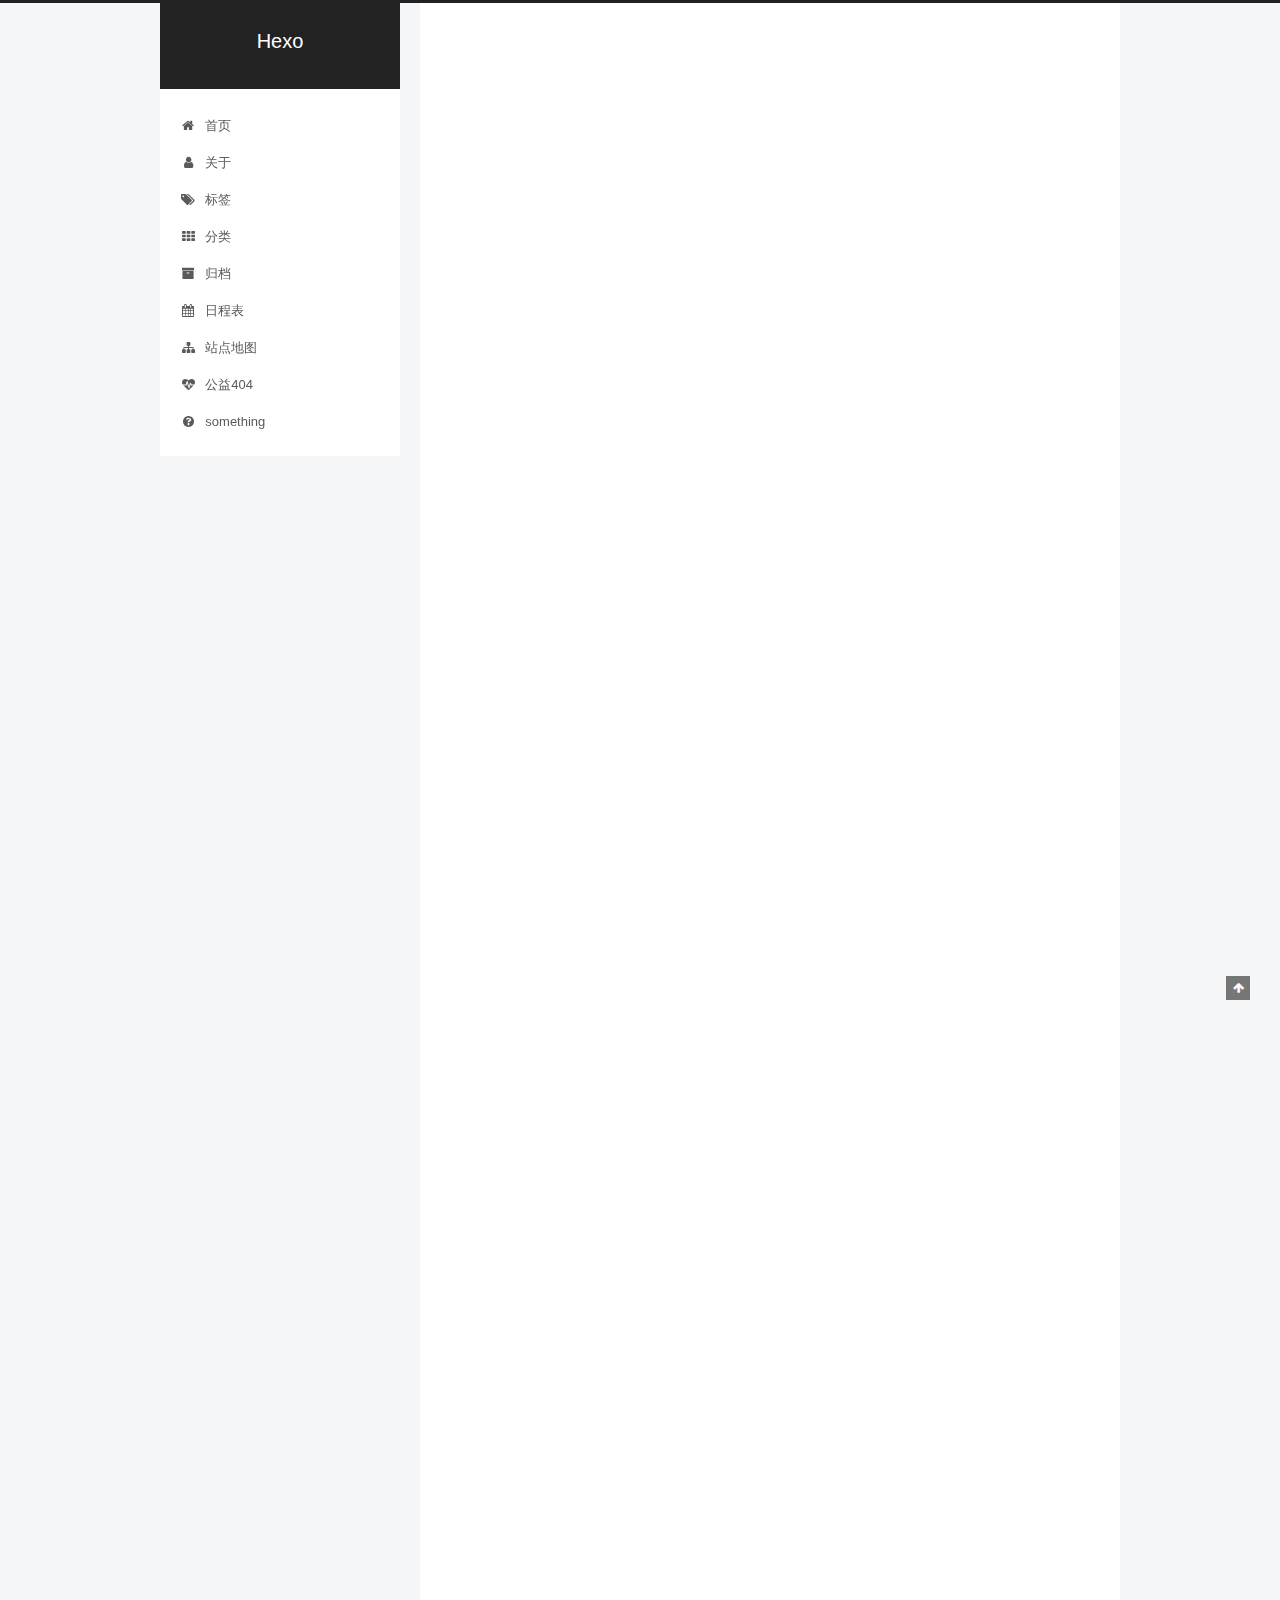
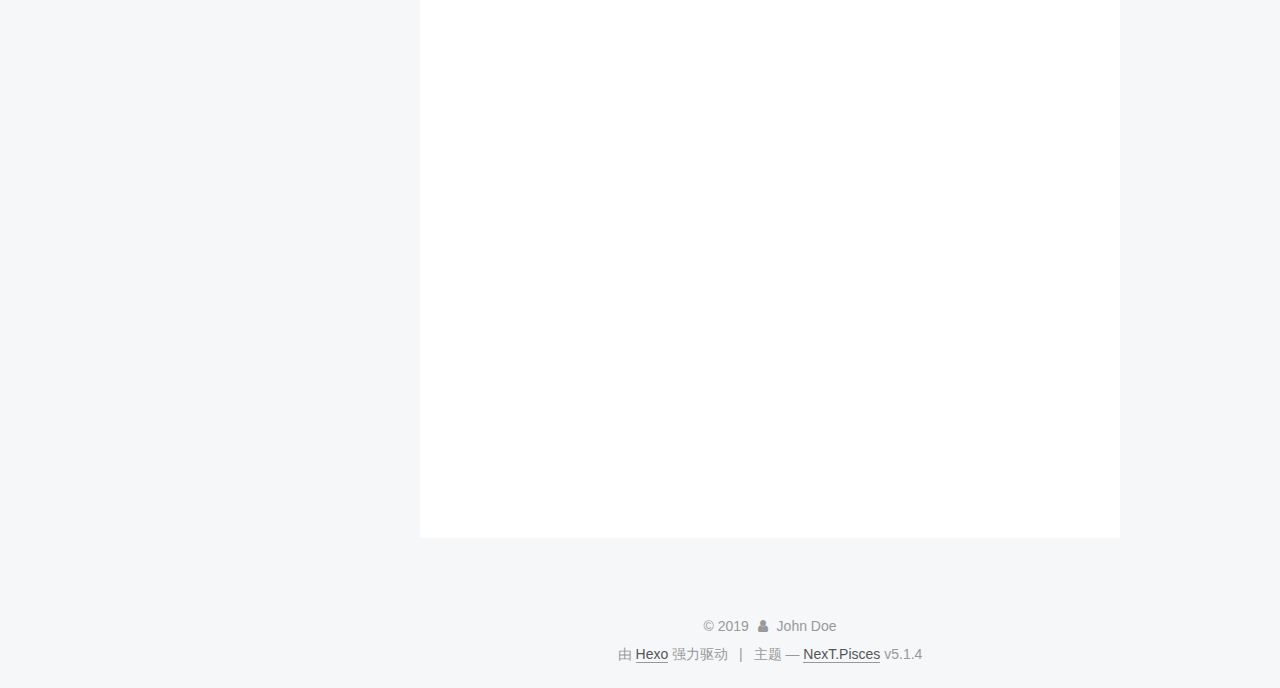
<file: index.html>
<!DOCTYPE html>



  


<html class="theme-next pisces use-motion" lang="zh-Hans">
<head><meta name="generator" content="Hexo 3.9.0">
  <meta charset="UTF-8">
<meta http-equiv="X-UA-Compatible" content="IE=edge">
<meta name="viewport" content="width=device-width, initial-scale=1, maximum-scale=1">
<meta name="theme-color" content="#222">









<meta http-equiv="Cache-Control" content="no-transform">
<meta http-equiv="Cache-Control" content="no-siteapp">
















  
  
  <link href="/lib/fancybox/source/jquery.fancybox.css?v=2.1.5" rel="stylesheet" type="text/css">







<link href="/lib/font-awesome/css/font-awesome.min.css?v=4.6.2" rel="stylesheet" type="text/css">

<link href="/css/main.css?v=5.1.4" rel="stylesheet" type="text/css">


  <link rel="apple-touch-icon" sizes="180x180" href="/images/apple-touch-icon-next.png?v=5.1.4">


  <link rel="icon" type="image/png" sizes="32x32" href="/images/favicon-32x32-next.png?v=5.1.4">


  <link rel="icon" type="image/png" sizes="16x16" href="/images/favicon-16x16-next.png?v=5.1.4">


  <link rel="mask-icon" href="/images/logo.svg?v=5.1.4" color="#222">





  <meta name="keywords" content="Hexo, NexT">










<meta property="og:type" content="website">
<meta property="og:title" content="Hexo">
<meta property="og:url" content="http://yoursite.com/index.html">
<meta property="og:site_name" content="Hexo">
<meta property="og:locale" content="zh-Hans">
<meta name="twitter:card" content="summary">
<meta name="twitter:title" content="Hexo">



<script type="text/javascript" id="hexo.configurations">
  var NexT = window.NexT || {};
  var CONFIG = {
    root: '/',
    scheme: 'Pisces',
    version: '5.1.4',
    sidebar: {"position":"left","display":"post","offset":12,"b2t":false,"scrollpercent":false,"onmobile":false},
    fancybox: true,
    tabs: true,
    motion: {"enable":true,"async":false,"transition":{"post_block":"fadeIn","post_header":"slideDownIn","post_body":"slideDownIn","coll_header":"slideLeftIn","sidebar":"slideUpIn"}},
    duoshuo: {
      userId: '0',
      author: '博主'
    },
    algolia: {
      applicationID: '',
      apiKey: '',
      indexName: '',
      hits: {"per_page":10},
      labels: {"input_placeholder":"Search for Posts","hits_empty":"We didn't find any results for the search: ${query}","hits_stats":"${hits} results found in ${time} ms"}
    }
  };
</script>



  <link rel="canonical" href="http://yoursite.com/">





  <title>Hexo</title>
  








</head>

<body itemscope itemtype="http://schema.org/WebPage" lang="zh-Hans">

  
  
    
  

  <div class="container sidebar-position-left 
  page-home">
    <div class="headband"></div>

    <header id="header" class="header" itemscope itemtype="http://schema.org/WPHeader">
      <div class="header-inner"><div class="site-brand-wrapper">
  <div class="site-meta ">
    

    <div class="custom-logo-site-title">
      <a href="/" class="brand" rel="start">
        <span class="logo-line-before"><i></i></span>
        <span class="site-title">Hexo</span>
        <span class="logo-line-after"><i></i></span>
      </a>
    </div>
      
        <p class="site-subtitle"></p>
      
  </div>

  <div class="site-nav-toggle">
    <button>
      <span class="btn-bar"></span>
      <span class="btn-bar"></span>
      <span class="btn-bar"></span>
    </button>
  </div>
</div>

<nav class="site-nav">
  

  
    <ul id="menu" class="menu">
      
        
        <li class="menu-item menu-item-home">
          <a href="/" rel="section">
            
              <i class="menu-item-icon fa fa-fw fa-home"></i> <br>
            
            首页
          </a>
        </li>
      
        
        <li class="menu-item menu-item-about">
          <a href="/about/" rel="section">
            
              <i class="menu-item-icon fa fa-fw fa-user"></i> <br>
            
            关于
          </a>
        </li>
      
        
        <li class="menu-item menu-item-tags">
          <a href="/tags/" rel="section">
            
              <i class="menu-item-icon fa fa-fw fa-tags"></i> <br>
            
            标签
          </a>
        </li>
      
        
        <li class="menu-item menu-item-categories">
          <a href="/categories/" rel="section">
            
              <i class="menu-item-icon fa fa-fw fa-th"></i> <br>
            
            分类
          </a>
        </li>
      
        
        <li class="menu-item menu-item-archives">
          <a href="/archives/" rel="section">
            
              <i class="menu-item-icon fa fa-fw fa-archive"></i> <br>
            
            归档
          </a>
        </li>
      
        
        <li class="menu-item menu-item-schedule">
          <a href="/schedule/" rel="section">
            
              <i class="menu-item-icon fa fa-fw fa-calendar"></i> <br>
            
            日程表
          </a>
        </li>
      
        
        <li class="menu-item menu-item-sitemap">
          <a href="/sitemap.xml" rel="section">
            
              <i class="menu-item-icon fa fa-fw fa-sitemap"></i> <br>
            
            站点地图
          </a>
        </li>
      
        
        <li class="menu-item menu-item-commonweal">
          <a href="/404/" rel="section">
            
              <i class="menu-item-icon fa fa-fw fa-heartbeat"></i> <br>
            
            公益404
          </a>
        </li>
      
        
        <li class="menu-item menu-item-something">
          <a href="/something" rel="section">
            
              <i class="menu-item-icon fa fa-fw fa-question-circle"></i> <br>
            
            something
          </a>
        </li>
      

      
    </ul>
  

  
</nav>



 </div>
    </header>

    <main id="main" class="main">
      <div class="main-inner">
        <div class="content-wrap">
          <div id="content" class="content">
            
  <section id="posts" class="posts-expand">
    
      

  

  
  
  

  <article class="post post-type-normal" itemscope itemtype="http://schema.org/Article">
  
  
  
  <div class="post-block">
    <link itemprop="mainEntityOfPage" href="http://yoursite.com/2019/07/19/Coding Paradise of Chinchilla/">

    <span hidden itemprop="author" itemscope itemtype="http://schema.org/Person">
      <meta itemprop="name" content="John Doe">
      <meta itemprop="description" content>
      <meta itemprop="image" content="/images/avatar.gif">
    </span>

    <span hidden itemprop="publisher" itemscope itemtype="http://schema.org/Organization">
      <meta itemprop="name" content="Hexo">
    </span>

    
      <header class="post-header">

        
        
          <h1 class="post-title" itemprop="name headline">
                
                <a class="post-title-link" href="/2019/07/19/Coding Paradise of Chinchilla/" itemprop="url">Hello World</a></h1>
        

        <div class="post-meta">
          <span class="post-time">
            
              <span class="post-meta-item-icon">
                <i class="fa fa-calendar-o"></i>
              </span>
              
                <span class="post-meta-item-text">发表于</span>
              
              <time title="创建于" itemprop="dateCreated datePublished" datetime="2019-07-19T14:32:38+08:00">
                2019-07-19
              </time>
            

            

            
          </span>

          

          
            
          

          
          

          

          

          

        </div>
      </header>
    

    
    
    
    <div class="post-body" itemprop="articleBody">

      
      

      
        
          
            <p>Welcome to <a href="https://hexo.io/" target="_blank" rel="noopener">Hexo</a>! This is your very first post. Check <a href="https://hexo.io/docs/" target="_blank" rel="noopener">documentation</a> for more info. If you get any problems when using Hexo, you can find the answer in <a href="https://hexo.io/docs/troubleshooting.html" target="_blank" rel="noopener">troubleshooting</a> or you can ask me on <a href="https://github.com/hexojs/hexo/issues" target="_blank" rel="noopener">GitHub</a>.</p>
<h2 id="Quick-Start"><a href="#Quick-Start" class="headerlink" title="Quick Start"></a>Quick Start</h2><h3 id="Create-a-new-post"><a href="#Create-a-new-post" class="headerlink" title="Create a new post"></a>Create a new post</h3><figure class="highlight bash"><table><tr><td class="gutter"><pre><span class="line">1</span><br></pre></td><td class="code"><pre><span class="line">$ hexo new <span class="string">"My New Post"</span></span><br></pre></td></tr></table></figure>

<p>More info: <a href="https://hexo.io/docs/writing.html" target="_blank" rel="noopener">Writing</a></p>
<h3 id="Run-server"><a href="#Run-server" class="headerlink" title="Run server"></a>Run server</h3><figure class="highlight bash"><table><tr><td class="gutter"><pre><span class="line">1</span><br></pre></td><td class="code"><pre><span class="line">$ hexo server</span><br></pre></td></tr></table></figure>

<p>More info: <a href="https://hexo.io/docs/server.html" target="_blank" rel="noopener">Server</a></p>
<h3 id="Generate-static-files"><a href="#Generate-static-files" class="headerlink" title="Generate static files"></a>Generate static files</h3><figure class="highlight bash"><table><tr><td class="gutter"><pre><span class="line">1</span><br></pre></td><td class="code"><pre><span class="line">$ hexo generate</span><br></pre></td></tr></table></figure>

<p>More info: <a href="https://hexo.io/docs/generating.html" target="_blank" rel="noopener">Generating</a></p>
<h3 id="Deploy-to-remote-sites"><a href="#Deploy-to-remote-sites" class="headerlink" title="Deploy to remote sites"></a>Deploy to remote sites</h3><figure class="highlight bash"><table><tr><td class="gutter"><pre><span class="line">1</span><br></pre></td><td class="code"><pre><span class="line">$ hexo deploy</span><br></pre></td></tr></table></figure>

<p>More info: <a href="https://hexo.io/docs/deployment.html" target="_blank" rel="noopener">Deployment</a></p>

          
        
      
    </div>
    
    
    

    

    

    

    <footer class="post-footer">
      

      

      

      
      
        <div class="post-eof"></div>
      
    </footer>
  </div>
  
  
  
  </article>


    
      

  

  
  
  

  <article class="post post-type-normal" itemscope itemtype="http://schema.org/Article">
  
  
  
  <div class="post-block">
    <link itemprop="mainEntityOfPage" href="http://yoursite.com/2019/07/19/hello-world/">

    <span hidden itemprop="author" itemscope itemtype="http://schema.org/Person">
      <meta itemprop="name" content="John Doe">
      <meta itemprop="description" content>
      <meta itemprop="image" content="/images/avatar.gif">
    </span>

    <span hidden itemprop="publisher" itemscope itemtype="http://schema.org/Organization">
      <meta itemprop="name" content="Hexo">
    </span>

    
      <header class="post-header">

        
        
          <h1 class="post-title" itemprop="name headline">
                
                <a class="post-title-link" href="/2019/07/19/hello-world/" itemprop="url">Hello World</a></h1>
        

        <div class="post-meta">
          <span class="post-time">
            
              <span class="post-meta-item-icon">
                <i class="fa fa-calendar-o"></i>
              </span>
              
                <span class="post-meta-item-text">发表于</span>
              
              <time title="创建于" itemprop="dateCreated datePublished" datetime="2019-07-19T14:32:38+08:00">
                2019-07-19
              </time>
            

            

            
          </span>

          

          
            
          

          
          

          

          

          

        </div>
      </header>
    

    
    
    
    <div class="post-body" itemprop="articleBody">

      
      

      
        
          
            <p>Welcome to <a href="https://hexo.io/" target="_blank" rel="noopener">Hexo</a>! This is your very first post. Check <a href="https://hexo.io/docs/" target="_blank" rel="noopener">documentation</a> for more info. If you get any problems when using Hexo, you can find the answer in <a href="https://hexo.io/docs/troubleshooting.html" target="_blank" rel="noopener">troubleshooting</a> or you can ask me on <a href="https://github.com/hexojs/hexo/issues" target="_blank" rel="noopener">GitHub</a>.</p>
<h2 id="Quick-Start"><a href="#Quick-Start" class="headerlink" title="Quick Start"></a>Quick Start</h2><h3 id="Create-a-new-post"><a href="#Create-a-new-post" class="headerlink" title="Create a new post"></a>Create a new post</h3><figure class="highlight bash"><table><tr><td class="gutter"><pre><span class="line">1</span><br></pre></td><td class="code"><pre><span class="line">$ hexo new <span class="string">"My New Post"</span></span><br></pre></td></tr></table></figure>

<p>More info: <a href="https://hexo.io/docs/writing.html" target="_blank" rel="noopener">Writing</a></p>
<h3 id="Run-server"><a href="#Run-server" class="headerlink" title="Run server"></a>Run server</h3><figure class="highlight bash"><table><tr><td class="gutter"><pre><span class="line">1</span><br></pre></td><td class="code"><pre><span class="line">$ hexo server</span><br></pre></td></tr></table></figure>

<p>More info: <a href="https://hexo.io/docs/server.html" target="_blank" rel="noopener">Server</a></p>
<h3 id="Generate-static-files"><a href="#Generate-static-files" class="headerlink" title="Generate static files"></a>Generate static files</h3><figure class="highlight bash"><table><tr><td class="gutter"><pre><span class="line">1</span><br></pre></td><td class="code"><pre><span class="line">$ hexo generate</span><br></pre></td></tr></table></figure>

<p>More info: <a href="https://hexo.io/docs/generating.html" target="_blank" rel="noopener">Generating</a></p>
<h3 id="Deploy-to-remote-sites"><a href="#Deploy-to-remote-sites" class="headerlink" title="Deploy to remote sites"></a>Deploy to remote sites</h3><figure class="highlight bash"><table><tr><td class="gutter"><pre><span class="line">1</span><br></pre></td><td class="code"><pre><span class="line">$ hexo deploy</span><br></pre></td></tr></table></figure>

<p>More info: <a href="https://hexo.io/docs/deployment.html" target="_blank" rel="noopener">Deployment</a></p>

          
        
      
    </div>
    
    
    

    

    

    

    <footer class="post-footer">
      

      

      

      
      
        <div class="post-eof"></div>
      
    </footer>
  </div>
  
  
  
  </article>


    
  </section>

  


          </div>
          


          

        </div>
        
          
  
  <div class="sidebar-toggle">
    <div class="sidebar-toggle-line-wrap">
      <span class="sidebar-toggle-line sidebar-toggle-line-first"></span>
      <span class="sidebar-toggle-line sidebar-toggle-line-middle"></span>
      <span class="sidebar-toggle-line sidebar-toggle-line-last"></span>
    </div>
  </div>

  <aside id="sidebar" class="sidebar">
    
    <div class="sidebar-inner">

      

      

      <section class="site-overview-wrap sidebar-panel sidebar-panel-active">
        <div class="site-overview">
          <div class="site-author motion-element" itemprop="author" itemscope itemtype="http://schema.org/Person">
            
              <p class="site-author-name" itemprop="name">John Doe</p>
              <p class="site-description motion-element" itemprop="description"></p>
          </div>

          <nav class="site-state motion-element">

            
              <div class="site-state-item site-state-posts">
              
                <a href="/archives/">
              
                  <span class="site-state-item-count">2</span>
                  <span class="site-state-item-name">日志</span>
                </a>
              </div>
            

            

            

          </nav>

          

          

          
          

          
          

          

        </div>
      </section>

      

      

    </div>
  </aside>


        
      </div>
    </main>

    <footer id="footer" class="footer">
      <div class="footer-inner">
        <div class="copyright">&copy; <span itemprop="copyrightYear">2019</span>
  <span class="with-love">
    <i class="fa fa-user"></i>
  </span>
  <span class="author" itemprop="copyrightHolder">John Doe</span>

  
</div>


  <div class="powered-by">由 <a class="theme-link" target="_blank" href="https://hexo.io">Hexo</a> 强力驱动</div>



  <span class="post-meta-divider">|</span>



  <div class="theme-info">主题 &mdash; <a class="theme-link" target="_blank" href="https://github.com/iissnan/hexo-theme-next">NexT.Pisces</a> v5.1.4</div>




        







        
      </div>
    </footer>

    
      <div class="back-to-top">
        <i class="fa fa-arrow-up"></i>
        
      </div>
    

    

  </div>

  

<script type="text/javascript">
  if (Object.prototype.toString.call(window.Promise) !== '[object Function]') {
    window.Promise = null;
  }
</script>









  












  
  
    <script type="text/javascript" src="/lib/jquery/index.js?v=2.1.3"></script>
  

  
  
    <script type="text/javascript" src="/lib/fastclick/lib/fastclick.min.js?v=1.0.6"></script>
  

  
  
    <script type="text/javascript" src="/lib/jquery_lazyload/jquery.lazyload.js?v=1.9.7"></script>
  

  
  
    <script type="text/javascript" src="/lib/velocity/velocity.min.js?v=1.2.1"></script>
  

  
  
    <script type="text/javascript" src="/lib/velocity/velocity.ui.min.js?v=1.2.1"></script>
  

  
  
    <script type="text/javascript" src="/lib/fancybox/source/jquery.fancybox.pack.js?v=2.1.5"></script>
  


  


  <script type="text/javascript" src="/js/src/utils.js?v=5.1.4"></script>

  <script type="text/javascript" src="/js/src/motion.js?v=5.1.4"></script>



  
  


  <script type="text/javascript" src="/js/src/affix.js?v=5.1.4"></script>

  <script type="text/javascript" src="/js/src/schemes/pisces.js?v=5.1.4"></script>



  

  


  <script type="text/javascript" src="/js/src/bootstrap.js?v=5.1.4"></script>



  


  




	





  





  












  





  

  

  

  
  

  

  

  

</body>
</html>
</file>
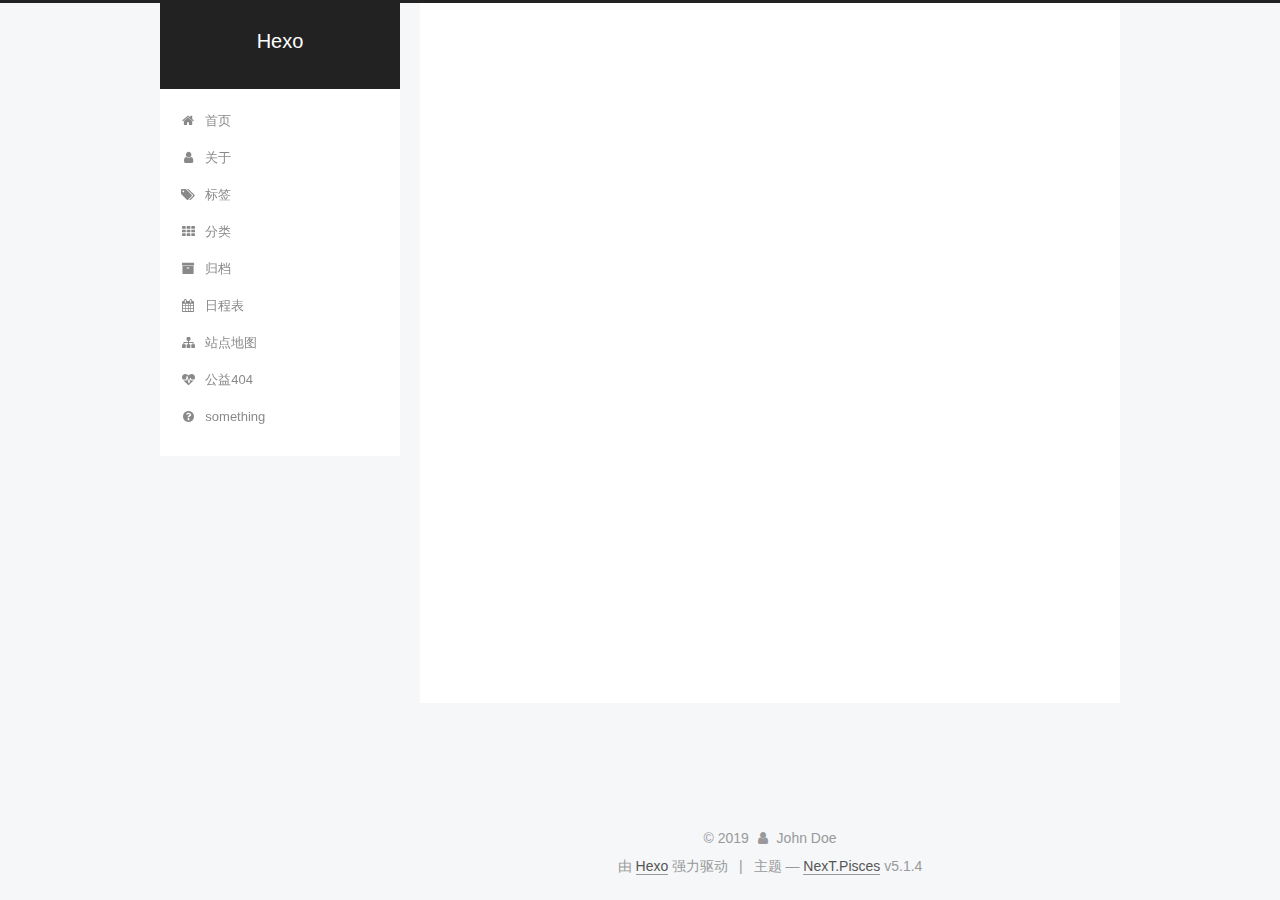
<file: archives/index.html>
<!DOCTYPE html>



  


<html class="theme-next pisces use-motion" lang="zh-Hans">
<head><meta name="generator" content="Hexo 3.9.0">
  <meta charset="UTF-8">
<meta http-equiv="X-UA-Compatible" content="IE=edge">
<meta name="viewport" content="width=device-width, initial-scale=1, maximum-scale=1">
<meta name="theme-color" content="#222">









<meta http-equiv="Cache-Control" content="no-transform">
<meta http-equiv="Cache-Control" content="no-siteapp">
















  
  
  <link href="/lib/fancybox/source/jquery.fancybox.css?v=2.1.5" rel="stylesheet" type="text/css">







<link href="/lib/font-awesome/css/font-awesome.min.css?v=4.6.2" rel="stylesheet" type="text/css">

<link href="/css/main.css?v=5.1.4" rel="stylesheet" type="text/css">


  <link rel="apple-touch-icon" sizes="180x180" href="/images/apple-touch-icon-next.png?v=5.1.4">


  <link rel="icon" type="image/png" sizes="32x32" href="/images/favicon-32x32-next.png?v=5.1.4">


  <link rel="icon" type="image/png" sizes="16x16" href="/images/favicon-16x16-next.png?v=5.1.4">


  <link rel="mask-icon" href="/images/logo.svg?v=5.1.4" color="#222">





  <meta name="keywords" content="Hexo, NexT">










<meta property="og:type" content="website">
<meta property="og:title" content="Hexo">
<meta property="og:url" content="http://yoursite.com/archives/index.html">
<meta property="og:site_name" content="Hexo">
<meta property="og:locale" content="zh-Hans">
<meta name="twitter:card" content="summary">
<meta name="twitter:title" content="Hexo">



<script type="text/javascript" id="hexo.configurations">
  var NexT = window.NexT || {};
  var CONFIG = {
    root: '/',
    scheme: 'Pisces',
    version: '5.1.4',
    sidebar: {"position":"left","display":"post","offset":12,"b2t":false,"scrollpercent":false,"onmobile":false},
    fancybox: true,
    tabs: true,
    motion: {"enable":true,"async":false,"transition":{"post_block":"fadeIn","post_header":"slideDownIn","post_body":"slideDownIn","coll_header":"slideLeftIn","sidebar":"slideUpIn"}},
    duoshuo: {
      userId: '0',
      author: '博主'
    },
    algolia: {
      applicationID: '',
      apiKey: '',
      indexName: '',
      hits: {"per_page":10},
      labels: {"input_placeholder":"Search for Posts","hits_empty":"We didn't find any results for the search: ${query}","hits_stats":"${hits} results found in ${time} ms"}
    }
  };
</script>



  <link rel="canonical" href="http://yoursite.com/archives/">





  <title>归档 | Hexo</title>
  








</head>

<body itemscope itemtype="http://schema.org/WebPage" lang="zh-Hans">

  
  
    
  

  <div class="container sidebar-position-left page-archive">
    <div class="headband"></div>

    <header id="header" class="header" itemscope itemtype="http://schema.org/WPHeader">
      <div class="header-inner"><div class="site-brand-wrapper">
  <div class="site-meta ">
    

    <div class="custom-logo-site-title">
      <a href="/" class="brand" rel="start">
        <span class="logo-line-before"><i></i></span>
        <span class="site-title">Hexo</span>
        <span class="logo-line-after"><i></i></span>
      </a>
    </div>
      
        <p class="site-subtitle"></p>
      
  </div>

  <div class="site-nav-toggle">
    <button>
      <span class="btn-bar"></span>
      <span class="btn-bar"></span>
      <span class="btn-bar"></span>
    </button>
  </div>
</div>

<nav class="site-nav">
  

  
    <ul id="menu" class="menu">
      
        
        <li class="menu-item menu-item-home">
          <a href="/" rel="section">
            
              <i class="menu-item-icon fa fa-fw fa-home"></i> <br>
            
            首页
          </a>
        </li>
      
        
        <li class="menu-item menu-item-about">
          <a href="/about/" rel="section">
            
              <i class="menu-item-icon fa fa-fw fa-user"></i> <br>
            
            关于
          </a>
        </li>
      
        
        <li class="menu-item menu-item-tags">
          <a href="/tags/" rel="section">
            
              <i class="menu-item-icon fa fa-fw fa-tags"></i> <br>
            
            标签
          </a>
        </li>
      
        
        <li class="menu-item menu-item-categories">
          <a href="/categories/" rel="section">
            
              <i class="menu-item-icon fa fa-fw fa-th"></i> <br>
            
            分类
          </a>
        </li>
      
        
        <li class="menu-item menu-item-archives">
          <a href="/archives/" rel="section">
            
              <i class="menu-item-icon fa fa-fw fa-archive"></i> <br>
            
            归档
          </a>
        </li>
      
        
        <li class="menu-item menu-item-schedule">
          <a href="/schedule/" rel="section">
            
              <i class="menu-item-icon fa fa-fw fa-calendar"></i> <br>
            
            日程表
          </a>
        </li>
      
        
        <li class="menu-item menu-item-sitemap">
          <a href="/sitemap.xml" rel="section">
            
              <i class="menu-item-icon fa fa-fw fa-sitemap"></i> <br>
            
            站点地图
          </a>
        </li>
      
        
        <li class="menu-item menu-item-commonweal">
          <a href="/404/" rel="section">
            
              <i class="menu-item-icon fa fa-fw fa-heartbeat"></i> <br>
            
            公益404
          </a>
        </li>
      
        
        <li class="menu-item menu-item-something">
          <a href="/something" rel="section">
            
              <i class="menu-item-icon fa fa-fw fa-question-circle"></i> <br>
            
            something
          </a>
        </li>
      

      
    </ul>
  

  
</nav>



 </div>
    </header>

    <main id="main" class="main">
      <div class="main-inner">
        <div class="content-wrap">
          <div id="content" class="content">
            

  
  
  
  <div class="post-block archive">
    <div id="posts" class="posts-collapse">
      <span class="archive-move-on"></span>

      <span class="archive-page-counter">
        
        
        
          
        
        嗯..! 目前共计 3 篇日志。 继续努力。
      </span>

      

        
        
        

        
          
          <div class="collection-title">
            <h1 class="archive-year" id="archive-year-2019">2019</h1>
          </div>
        
        

        

  <article class="post post-type-normal" itemscope itemtype="http://schema.org/Article">
    <header class="post-header">

      <h2 class="post-title">
        
            <a class="post-title-link" href="/2019/07/24/My-New-Post/" itemprop="url">
              
                <span itemprop="name">My New Post</span>
              
            </a>
        
      </h2>

      <div class="post-meta">
        <time class="post-time" itemprop="dateCreated" datetime="2019-07-24T11:15:01+08:00" content="2019-07-24">
          07-24
        </time>
      </div>

    </header>
  </article>



      

        
        
        

        
        

        

  <article class="post post-type-normal" itemscope itemtype="http://schema.org/Article">
    <header class="post-header">

      <h2 class="post-title">
        
            <a class="post-title-link" href="/2019/07/19/hello-world/" itemprop="url">
              
                <span itemprop="name">Hello World</span>
              
            </a>
        
      </h2>

      <div class="post-meta">
        <time class="post-time" itemprop="dateCreated" datetime="2019-07-19T14:32:38+08:00" content="2019-07-19">
          07-19
        </time>
      </div>

    </header>
  </article>



      

        
        
        

        
        

        

  <article class="post post-type-normal" itemscope itemtype="http://schema.org/Article">
    <header class="post-header">

      <h2 class="post-title">
        
            <a class="post-title-link" href="/2019/07/19/Coding Paradise of Chinchilla/" itemprop="url">
              
                <span itemprop="name">Hello World</span>
              
            </a>
        
      </h2>

      <div class="post-meta">
        <time class="post-time" itemprop="dateCreated" datetime="2019-07-19T14:32:38+08:00" content="2019-07-19">
          07-19
        </time>
      </div>

    </header>
  </article>



      

    </div>
  </div>
  
  
  

  



          </div>
          


          

        </div>
        
          
  
  <div class="sidebar-toggle">
    <div class="sidebar-toggle-line-wrap">
      <span class="sidebar-toggle-line sidebar-toggle-line-first"></span>
      <span class="sidebar-toggle-line sidebar-toggle-line-middle"></span>
      <span class="sidebar-toggle-line sidebar-toggle-line-last"></span>
    </div>
  </div>

  <aside id="sidebar" class="sidebar">
    
    <div class="sidebar-inner">

      

      

      <section class="site-overview-wrap sidebar-panel sidebar-panel-active">
        <div class="site-overview">
          <div class="site-author motion-element" itemprop="author" itemscope itemtype="http://schema.org/Person">
            
              <p class="site-author-name" itemprop="name">John Doe</p>
              <p class="site-description motion-element" itemprop="description"></p>
          </div>

          <nav class="site-state motion-element">

            
              <div class="site-state-item site-state-posts">
              
                <a href="/archives/">
              
                  <span class="site-state-item-count">3</span>
                  <span class="site-state-item-name">日志</span>
                </a>
              </div>
            

            

            

          </nav>

          

          

          
          

          
          

          

        </div>
      </section>

      

      

    </div>
  </aside>


        
      </div>
    </main>

    <footer id="footer" class="footer">
      <div class="footer-inner">
        <div class="copyright">&copy; <span itemprop="copyrightYear">2019</span>
  <span class="with-love">
    <i class="fa fa-user"></i>
  </span>
  <span class="author" itemprop="copyrightHolder">John Doe</span>

  
</div>


  <div class="powered-by">由 <a class="theme-link" target="_blank" href="https://hexo.io">Hexo</a> 强力驱动</div>



  <span class="post-meta-divider">|</span>



  <div class="theme-info">主题 &mdash; <a class="theme-link" target="_blank" href="https://github.com/iissnan/hexo-theme-next">NexT.Pisces</a> v5.1.4</div>




        







        
      </div>
    </footer>

    
      <div class="back-to-top">
        <i class="fa fa-arrow-up"></i>
        
      </div>
    

    

  </div>

  

<script type="text/javascript">
  if (Object.prototype.toString.call(window.Promise) !== '[object Function]') {
    window.Promise = null;
  }
</script>









  












  
  
    <script type="text/javascript" src="/lib/jquery/index.js?v=2.1.3"></script>
  

  
  
    <script type="text/javascript" src="/lib/fastclick/lib/fastclick.min.js?v=1.0.6"></script>
  

  
  
    <script type="text/javascript" src="/lib/jquery_lazyload/jquery.lazyload.js?v=1.9.7"></script>
  

  
  
    <script type="text/javascript" src="/lib/velocity/velocity.min.js?v=1.2.1"></script>
  

  
  
    <script type="text/javascript" src="/lib/velocity/velocity.ui.min.js?v=1.2.1"></script>
  

  
  
    <script type="text/javascript" src="/lib/fancybox/source/jquery.fancybox.pack.js?v=2.1.5"></script>
  


  


  <script type="text/javascript" src="/js/src/utils.js?v=5.1.4"></script>

  <script type="text/javascript" src="/js/src/motion.js?v=5.1.4"></script>



  
  


  <script type="text/javascript" src="/js/src/affix.js?v=5.1.4"></script>

  <script type="text/javascript" src="/js/src/schemes/pisces.js?v=5.1.4"></script>



  

  


  <script type="text/javascript" src="/js/src/bootstrap.js?v=5.1.4"></script>



  


  




	





  





  












  





  

  

  

  
  

  

  

  

</body>
</html>
</file>
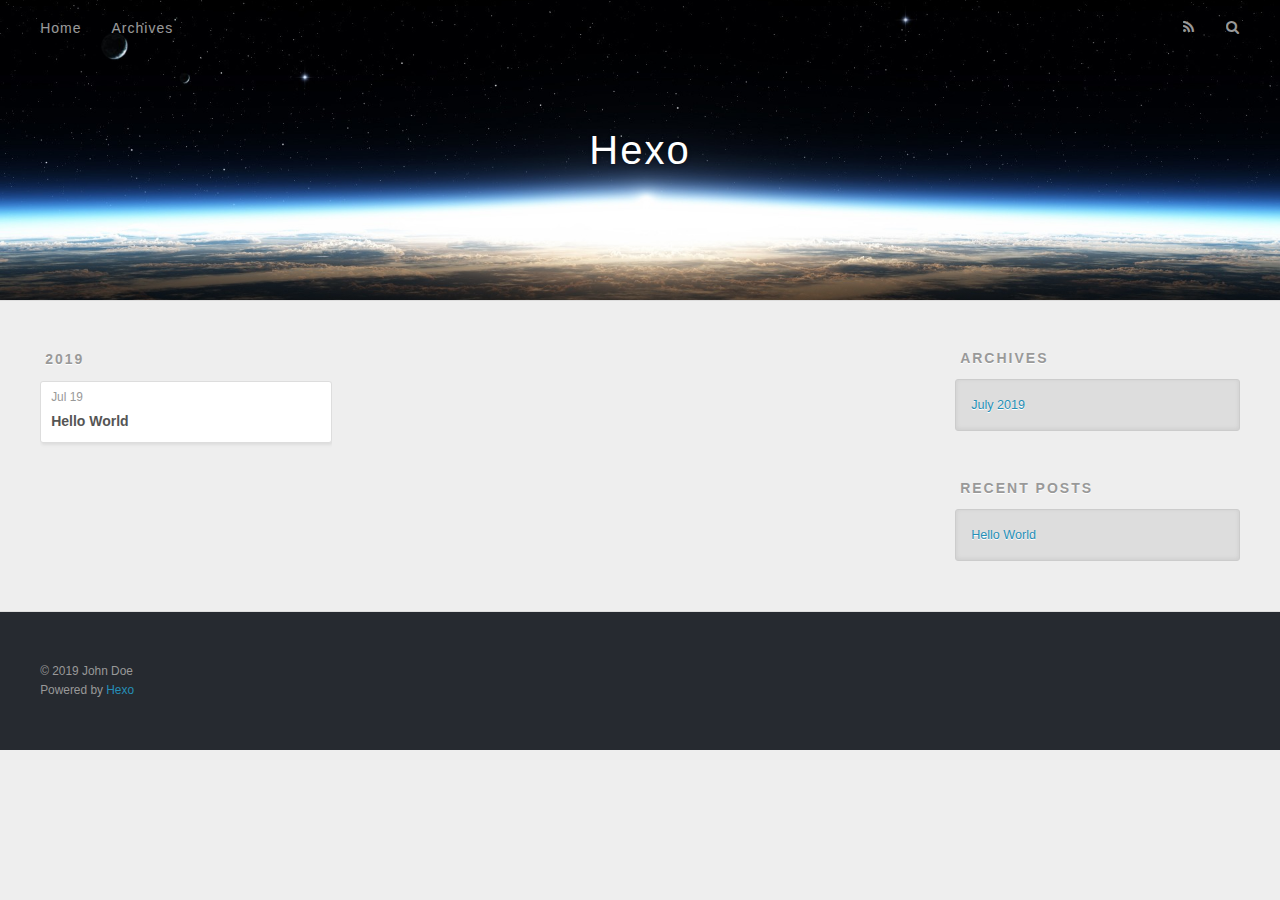
<file: archives/2019/index.html>
<!DOCTYPE html>
<html>
<head><meta name="generator" content="Hexo 3.9.0">
  <meta charset="utf-8">
  

  
  <title>Archives: 2019 | Hexo</title>
  <meta name="viewport" content="width=device-width, initial-scale=1, maximum-scale=1">
  <meta property="og:type" content="website">
<meta property="og:title" content="Hexo">
<meta property="og:url" content="http://yoursite.com/archives/2019/index.html">
<meta property="og:site_name" content="Hexo">
<meta property="og:locale" content="default">
<meta name="twitter:card" content="summary">
<meta name="twitter:title" content="Hexo">
  
    <link rel="alternate" href="/atom.xml" title="Hexo" type="application/atom+xml">
  
  
    <link rel="icon" href="/favicon.png">
  
  
    <link href="//fonts.googleapis.com/css?family=Source+Code+Pro" rel="stylesheet" type="text/css">
  
  <link rel="stylesheet" href="/css/style.css">
</head>
</html>
<body>
  <div id="container">
    <div id="wrap">
      <header id="header">
  <div id="banner"></div>
  <div id="header-outer" class="outer">
    <div id="header-title" class="inner">
      <h1 id="logo-wrap">
        <a href="/" id="logo">Hexo</a>
      </h1>
      
    </div>
    <div id="header-inner" class="inner">
      <nav id="main-nav">
        <a id="main-nav-toggle" class="nav-icon"></a>
        
          <a class="main-nav-link" href="/">Home</a>
        
          <a class="main-nav-link" href="/archives">Archives</a>
        
      </nav>
      <nav id="sub-nav">
        
          <a id="nav-rss-link" class="nav-icon" href="/atom.xml" title="RSS Feed"></a>
        
        <a id="nav-search-btn" class="nav-icon" title="Search"></a>
      </nav>
      <div id="search-form-wrap">
        <form action="//google.com/search" method="get" accept-charset="UTF-8" class="search-form"><input type="search" name="q" class="search-form-input" placeholder="Search"><button type="submit" class="search-form-submit">&#xF002;</button><input type="hidden" name="sitesearch" value="http://yoursite.com"></form>
      </div>
    </div>
  </div>
</header>
      <div class="outer">
        <section id="main">
  
  
    
    
      
      
      <section class="archives-wrap">
        <div class="archive-year-wrap">
          <a href="/archives/2019" class="archive-year">2019</a>
        </div>
        <div class="archives">
    
    <article class="archive-article archive-type-post">
  <div class="archive-article-inner">
    <header class="archive-article-header">
      <a href="/2019/07/19/hello-world/" class="archive-article-date">
  <time datetime="2019-07-19T06:32:38.000Z" itemprop="datePublished">Jul 19</time>
</a>
      
  
    <h1 itemprop="name">
      <a class="archive-article-title" href="/2019/07/19/hello-world/">Hello World</a>
    </h1>
  

    </header>
  </div>
</article>
  
  
    </div></section>
  


</section>
        
          <aside id="sidebar">
  
    

  
    

  
    
  
    
  <div class="widget-wrap">
    <h3 class="widget-title">Archives</h3>
    <div class="widget">
      <ul class="archive-list"><li class="archive-list-item"><a class="archive-list-link" href="/archives/2019/07/">July 2019</a></li></ul>
    </div>
  </div>


  
    
  <div class="widget-wrap">
    <h3 class="widget-title">Recent Posts</h3>
    <div class="widget">
      <ul>
        
          <li>
            <a href="/2019/07/19/hello-world/">Hello World</a>
          </li>
        
      </ul>
    </div>
  </div>

  
</aside>
        
      </div>
      <footer id="footer">
  
  <div class="outer">
    <div id="footer-info" class="inner">
      &copy; 2019 John Doe<br>
      Powered by <a href="http://hexo.io/" target="_blank">Hexo</a>
    </div>
  </div>
</footer>
    </div>
    <nav id="mobile-nav">
  
    <a href="/" class="mobile-nav-link">Home</a>
  
    <a href="/archives" class="mobile-nav-link">Archives</a>
  
</nav>
    

<script src="//ajax.googleapis.com/ajax/libs/jquery/2.0.3/jquery.min.js"></script>


  <link rel="stylesheet" href="/fancybox/jquery.fancybox.css">
  <script src="/fancybox/jquery.fancybox.pack.js"></script>


<script src="/js/script.js"></script>



  </div>
</body>
</html>
</file>
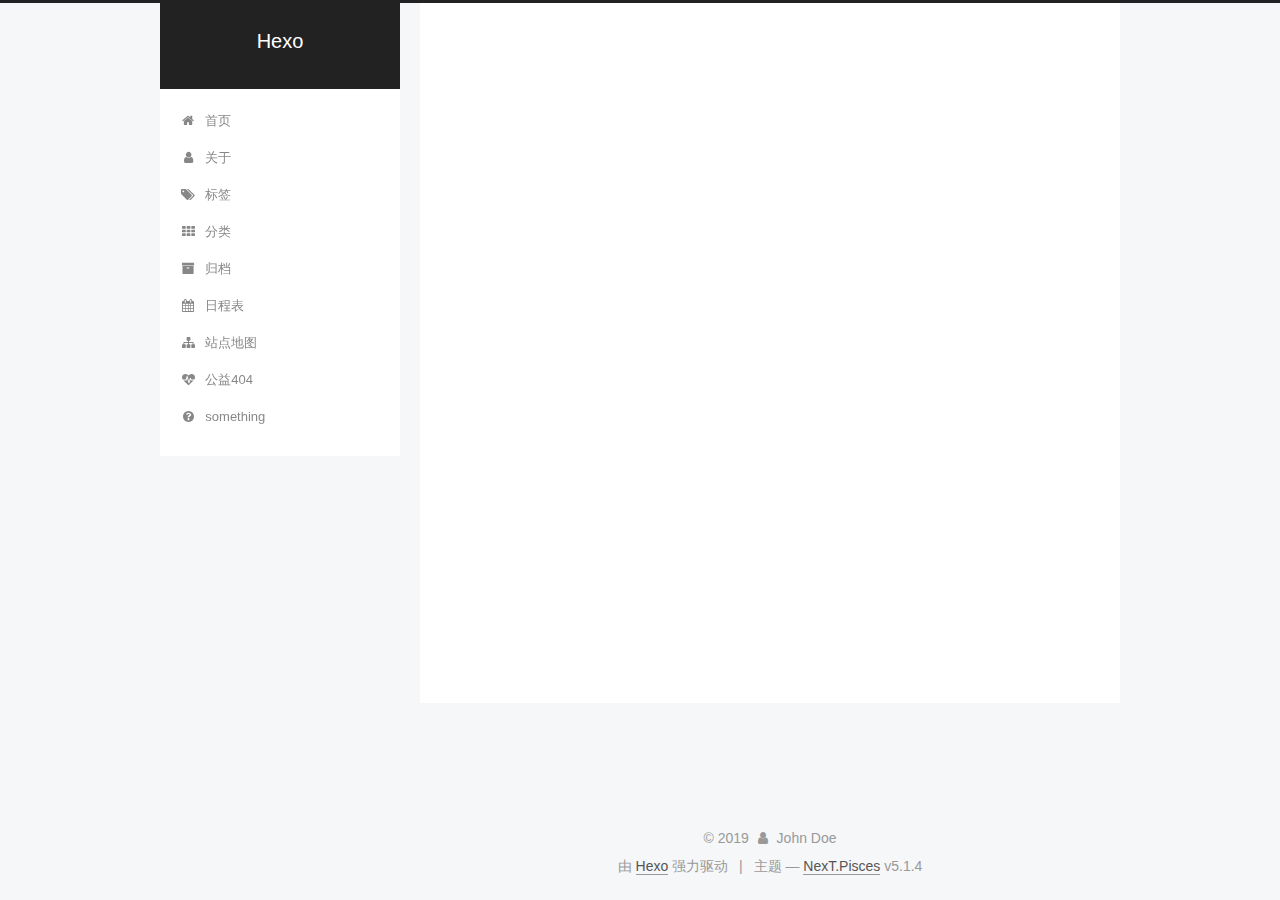
<file: archives/2019/07/index.html>
<!DOCTYPE html>



  


<html class="theme-next pisces use-motion" lang="zh-Hans">
<head><meta name="generator" content="Hexo 3.9.0">
  <meta charset="UTF-8">
<meta http-equiv="X-UA-Compatible" content="IE=edge">
<meta name="viewport" content="width=device-width, initial-scale=1, maximum-scale=1">
<meta name="theme-color" content="#222">









<meta http-equiv="Cache-Control" content="no-transform">
<meta http-equiv="Cache-Control" content="no-siteapp">
















  
  
  <link href="/lib/fancybox/source/jquery.fancybox.css?v=2.1.5" rel="stylesheet" type="text/css">







<link href="/lib/font-awesome/css/font-awesome.min.css?v=4.6.2" rel="stylesheet" type="text/css">

<link href="/css/main.css?v=5.1.4" rel="stylesheet" type="text/css">


  <link rel="apple-touch-icon" sizes="180x180" href="/images/apple-touch-icon-next.png?v=5.1.4">


  <link rel="icon" type="image/png" sizes="32x32" href="/images/favicon-32x32-next.png?v=5.1.4">


  <link rel="icon" type="image/png" sizes="16x16" href="/images/favicon-16x16-next.png?v=5.1.4">


  <link rel="mask-icon" href="/images/logo.svg?v=5.1.4" color="#222">





  <meta name="keywords" content="Hexo, NexT">










<meta property="og:type" content="website">
<meta property="og:title" content="Hexo">
<meta property="og:url" content="http://yoursite.com/archives/2019/07/index.html">
<meta property="og:site_name" content="Hexo">
<meta property="og:locale" content="zh-Hans">
<meta name="twitter:card" content="summary">
<meta name="twitter:title" content="Hexo">



<script type="text/javascript" id="hexo.configurations">
  var NexT = window.NexT || {};
  var CONFIG = {
    root: '/',
    scheme: 'Pisces',
    version: '5.1.4',
    sidebar: {"position":"left","display":"post","offset":12,"b2t":false,"scrollpercent":false,"onmobile":false},
    fancybox: true,
    tabs: true,
    motion: {"enable":true,"async":false,"transition":{"post_block":"fadeIn","post_header":"slideDownIn","post_body":"slideDownIn","coll_header":"slideLeftIn","sidebar":"slideUpIn"}},
    duoshuo: {
      userId: '0',
      author: '博主'
    },
    algolia: {
      applicationID: '',
      apiKey: '',
      indexName: '',
      hits: {"per_page":10},
      labels: {"input_placeholder":"Search for Posts","hits_empty":"We didn't find any results for the search: ${query}","hits_stats":"${hits} results found in ${time} ms"}
    }
  };
</script>



  <link rel="canonical" href="http://yoursite.com/archives/2019/07/">





  <title>归档 | Hexo</title>
  








</head>

<body itemscope itemtype="http://schema.org/WebPage" lang="zh-Hans">

  
  
    
  

  <div class="container sidebar-position-left page-archive">
    <div class="headband"></div>

    <header id="header" class="header" itemscope itemtype="http://schema.org/WPHeader">
      <div class="header-inner"><div class="site-brand-wrapper">
  <div class="site-meta ">
    

    <div class="custom-logo-site-title">
      <a href="/" class="brand" rel="start">
        <span class="logo-line-before"><i></i></span>
        <span class="site-title">Hexo</span>
        <span class="logo-line-after"><i></i></span>
      </a>
    </div>
      
        <p class="site-subtitle"></p>
      
  </div>

  <div class="site-nav-toggle">
    <button>
      <span class="btn-bar"></span>
      <span class="btn-bar"></span>
      <span class="btn-bar"></span>
    </button>
  </div>
</div>

<nav class="site-nav">
  

  
    <ul id="menu" class="menu">
      
        
        <li class="menu-item menu-item-home">
          <a href="/" rel="section">
            
              <i class="menu-item-icon fa fa-fw fa-home"></i> <br>
            
            首页
          </a>
        </li>
      
        
        <li class="menu-item menu-item-about">
          <a href="/about/" rel="section">
            
              <i class="menu-item-icon fa fa-fw fa-user"></i> <br>
            
            关于
          </a>
        </li>
      
        
        <li class="menu-item menu-item-tags">
          <a href="/tags/" rel="section">
            
              <i class="menu-item-icon fa fa-fw fa-tags"></i> <br>
            
            标签
          </a>
        </li>
      
        
        <li class="menu-item menu-item-categories">
          <a href="/categories/" rel="section">
            
              <i class="menu-item-icon fa fa-fw fa-th"></i> <br>
            
            分类
          </a>
        </li>
      
        
        <li class="menu-item menu-item-archives">
          <a href="/archives/" rel="section">
            
              <i class="menu-item-icon fa fa-fw fa-archive"></i> <br>
            
            归档
          </a>
        </li>
      
        
        <li class="menu-item menu-item-schedule">
          <a href="/schedule/" rel="section">
            
              <i class="menu-item-icon fa fa-fw fa-calendar"></i> <br>
            
            日程表
          </a>
        </li>
      
        
        <li class="menu-item menu-item-sitemap">
          <a href="/sitemap.xml" rel="section">
            
              <i class="menu-item-icon fa fa-fw fa-sitemap"></i> <br>
            
            站点地图
          </a>
        </li>
      
        
        <li class="menu-item menu-item-commonweal">
          <a href="/404/" rel="section">
            
              <i class="menu-item-icon fa fa-fw fa-heartbeat"></i> <br>
            
            公益404
          </a>
        </li>
      
        
        <li class="menu-item menu-item-something">
          <a href="/something" rel="section">
            
              <i class="menu-item-icon fa fa-fw fa-question-circle"></i> <br>
            
            something
          </a>
        </li>
      

      
    </ul>
  

  
</nav>



 </div>
    </header>

    <main id="main" class="main">
      <div class="main-inner">
        <div class="content-wrap">
          <div id="content" class="content">
            

  
  
  
  <div class="post-block archive">
    <div id="posts" class="posts-collapse">
      <span class="archive-move-on"></span>

      <span class="archive-page-counter">
        
        
        
          
        
        嗯..! 目前共计 2 篇日志。 继续努力。
      </span>

      

        
        
        

        
          
          <div class="collection-title">
            <h1 class="archive-year" id="archive-year-2019">2019</h1>
          </div>
        
        

        

  <article class="post post-type-normal" itemscope itemtype="http://schema.org/Article">
    <header class="post-header">

      <h2 class="post-title">
        
            <a class="post-title-link" href="/2019/07/19/Coding Paradise of Chinchilla/" itemprop="url">
              
                <span itemprop="name">Hello World</span>
              
            </a>
        
      </h2>

      <div class="post-meta">
        <time class="post-time" itemprop="dateCreated" datetime="2019-07-19T14:32:38+08:00" content="2019-07-19">
          07-19
        </time>
      </div>

    </header>
  </article>



      

        
        
        

        
        

        

  <article class="post post-type-normal" itemscope itemtype="http://schema.org/Article">
    <header class="post-header">

      <h2 class="post-title">
        
            <a class="post-title-link" href="/2019/07/19/hello-world/" itemprop="url">
              
                <span itemprop="name">Hello World</span>
              
            </a>
        
      </h2>

      <div class="post-meta">
        <time class="post-time" itemprop="dateCreated" datetime="2019-07-19T14:32:38+08:00" content="2019-07-19">
          07-19
        </time>
      </div>

    </header>
  </article>



      

    </div>
  </div>
  
  
  

  



          </div>
          


          

        </div>
        
          
  
  <div class="sidebar-toggle">
    <div class="sidebar-toggle-line-wrap">
      <span class="sidebar-toggle-line sidebar-toggle-line-first"></span>
      <span class="sidebar-toggle-line sidebar-toggle-line-middle"></span>
      <span class="sidebar-toggle-line sidebar-toggle-line-last"></span>
    </div>
  </div>

  <aside id="sidebar" class="sidebar">
    
    <div class="sidebar-inner">

      

      

      <section class="site-overview-wrap sidebar-panel sidebar-panel-active">
        <div class="site-overview">
          <div class="site-author motion-element" itemprop="author" itemscope itemtype="http://schema.org/Person">
            
              <p class="site-author-name" itemprop="name">John Doe</p>
              <p class="site-description motion-element" itemprop="description"></p>
          </div>

          <nav class="site-state motion-element">

            
              <div class="site-state-item site-state-posts">
              
                <a href="/archives/">
              
                  <span class="site-state-item-count">2</span>
                  <span class="site-state-item-name">日志</span>
                </a>
              </div>
            

            

            

          </nav>

          

          

          
          

          
          

          

        </div>
      </section>

      

      

    </div>
  </aside>


        
      </div>
    </main>

    <footer id="footer" class="footer">
      <div class="footer-inner">
        <div class="copyright">&copy; <span itemprop="copyrightYear">2019</span>
  <span class="with-love">
    <i class="fa fa-user"></i>
  </span>
  <span class="author" itemprop="copyrightHolder">John Doe</span>

  
</div>


  <div class="powered-by">由 <a class="theme-link" target="_blank" href="https://hexo.io">Hexo</a> 强力驱动</div>



  <span class="post-meta-divider">|</span>



  <div class="theme-info">主题 &mdash; <a class="theme-link" target="_blank" href="https://github.com/iissnan/hexo-theme-next">NexT.Pisces</a> v5.1.4</div>




        







        
      </div>
    </footer>

    
      <div class="back-to-top">
        <i class="fa fa-arrow-up"></i>
        
      </div>
    

    

  </div>

  

<script type="text/javascript">
  if (Object.prototype.toString.call(window.Promise) !== '[object Function]') {
    window.Promise = null;
  }
</script>









  












  
  
    <script type="text/javascript" src="/lib/jquery/index.js?v=2.1.3"></script>
  

  
  
    <script type="text/javascript" src="/lib/fastclick/lib/fastclick.min.js?v=1.0.6"></script>
  

  
  
    <script type="text/javascript" src="/lib/jquery_lazyload/jquery.lazyload.js?v=1.9.7"></script>
  

  
  
    <script type="text/javascript" src="/lib/velocity/velocity.min.js?v=1.2.1"></script>
  

  
  
    <script type="text/javascript" src="/lib/velocity/velocity.ui.min.js?v=1.2.1"></script>
  

  
  
    <script type="text/javascript" src="/lib/fancybox/source/jquery.fancybox.pack.js?v=2.1.5"></script>
  


  


  <script type="text/javascript" src="/js/src/utils.js?v=5.1.4"></script>

  <script type="text/javascript" src="/js/src/motion.js?v=5.1.4"></script>



  
  


  <script type="text/javascript" src="/js/src/affix.js?v=5.1.4"></script>

  <script type="text/javascript" src="/js/src/schemes/pisces.js?v=5.1.4"></script>



  

  


  <script type="text/javascript" src="/js/src/bootstrap.js?v=5.1.4"></script>



  


  




	





  





  












  





  

  

  

  
  

  

  

  

</body>
</html>
</file>
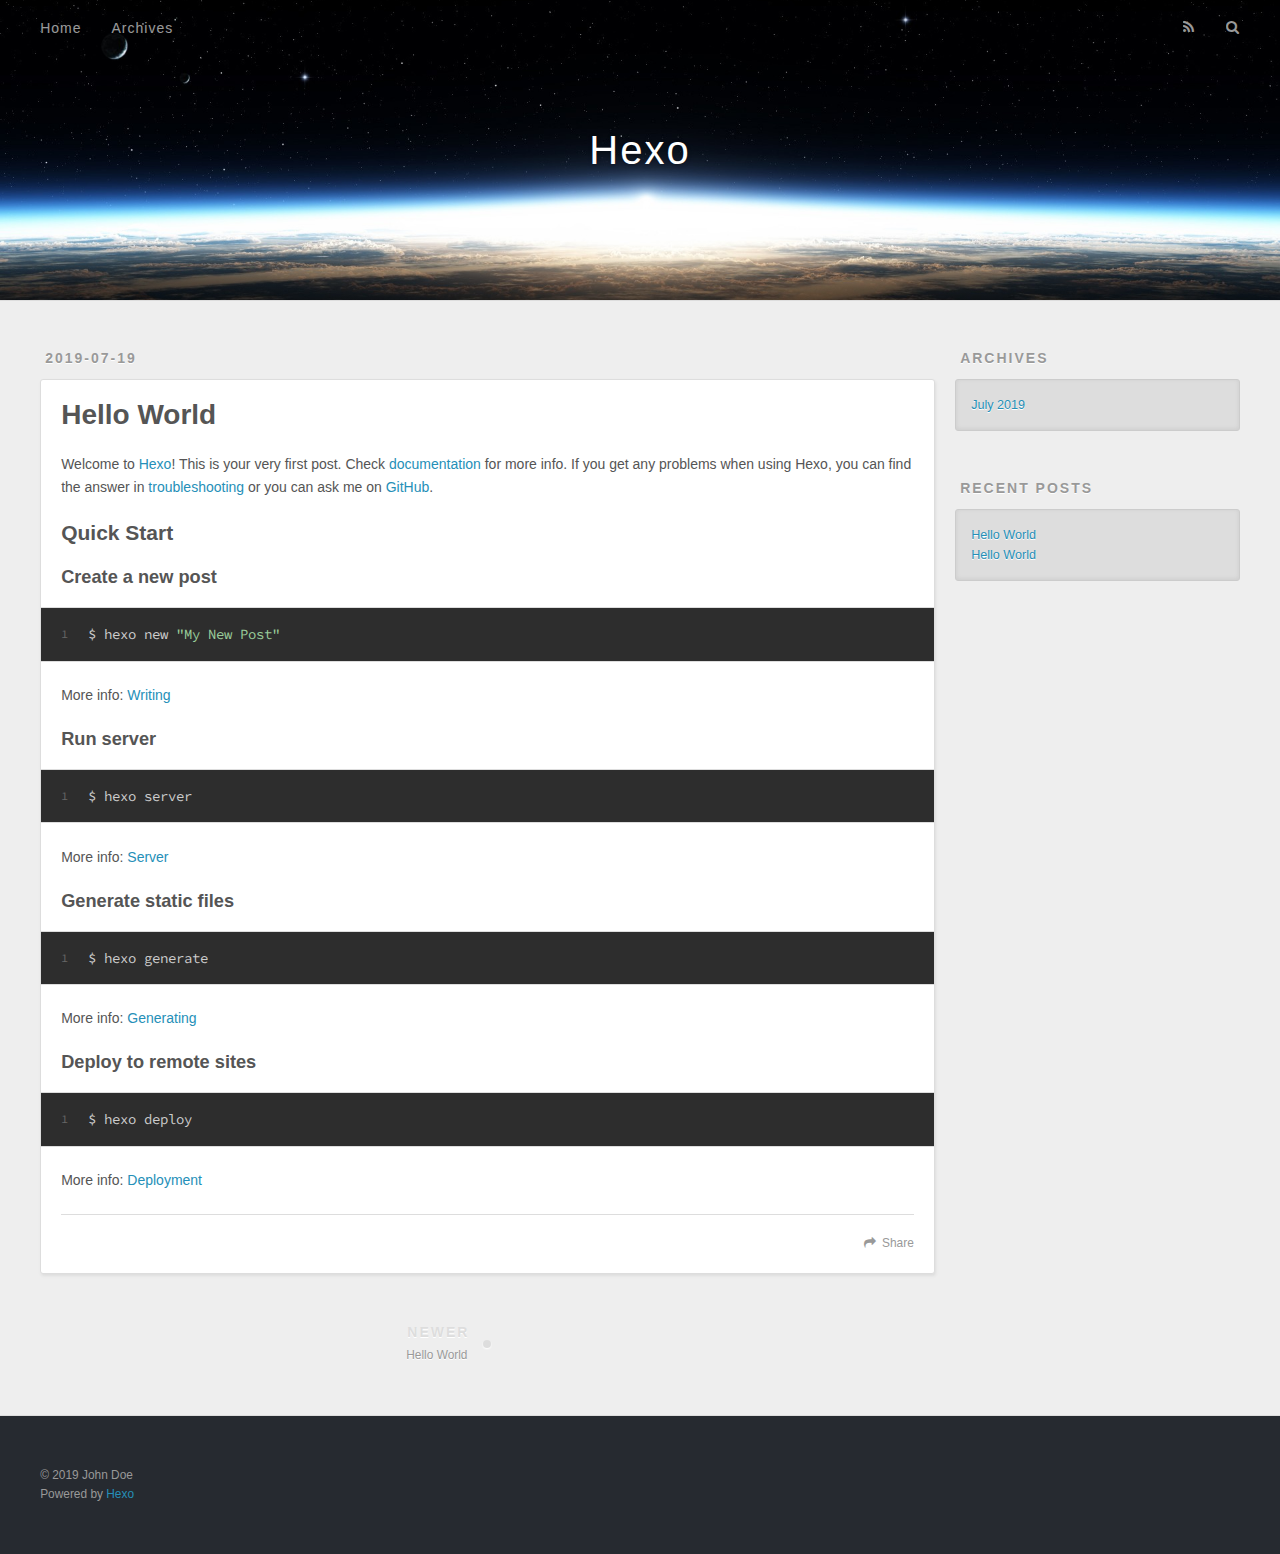
<file: 2019/07/19/Coding Paradise of Chinchilla/index.html>
<!DOCTYPE html>
<html>
<head><meta name="generator" content="Hexo 3.9.0">
  <meta charset="utf-8">
  

  
  <title>Hello World | Hexo</title>
  <meta name="viewport" content="width=device-width, initial-scale=1, maximum-scale=1">
  <meta name="description" content="Welcome to Hexo! This is your very first post. Check documentation for more info. If you get any problems when using Hexo, you can find the answer in troubleshooting or you can ask me on GitHub. Quick">
<meta property="og:type" content="article">
<meta property="og:title" content="Hello World">
<meta property="og:url" content="http://yoursite.com/2019/07/19/Coding Paradise of Chinchilla/index.html">
<meta property="og:site_name" content="Hexo">
<meta property="og:description" content="Welcome to Hexo! This is your very first post. Check documentation for more info. If you get any problems when using Hexo, you can find the answer in troubleshooting or you can ask me on GitHub. Quick">
<meta property="og:locale" content="default">
<meta property="og:updated_time" content="2019-07-19T06:32:38.000Z">
<meta name="twitter:card" content="summary">
<meta name="twitter:title" content="Hello World">
<meta name="twitter:description" content="Welcome to Hexo! This is your very first post. Check documentation for more info. If you get any problems when using Hexo, you can find the answer in troubleshooting or you can ask me on GitHub. Quick">
  
    <link rel="alternate" href="/atom.xml" title="Hexo" type="application/atom+xml">
  
  
    <link rel="icon" href="/favicon.png">
  
  
    <link href="//fonts.googleapis.com/css?family=Source+Code+Pro" rel="stylesheet" type="text/css">
  
  <link rel="stylesheet" href="/css/style.css">
</head>
</html>
<body>
  <div id="container">
    <div id="wrap">
      <header id="header">
  <div id="banner"></div>
  <div id="header-outer" class="outer">
    <div id="header-title" class="inner">
      <h1 id="logo-wrap">
        <a href="/" id="logo">Hexo</a>
      </h1>
      
    </div>
    <div id="header-inner" class="inner">
      <nav id="main-nav">
        <a id="main-nav-toggle" class="nav-icon"></a>
        
          <a class="main-nav-link" href="/">Home</a>
        
          <a class="main-nav-link" href="/archives">Archives</a>
        
      </nav>
      <nav id="sub-nav">
        
          <a id="nav-rss-link" class="nav-icon" href="/atom.xml" title="RSS Feed"></a>
        
        <a id="nav-search-btn" class="nav-icon" title="Search"></a>
      </nav>
      <div id="search-form-wrap">
        <form action="//google.com/search" method="get" accept-charset="UTF-8" class="search-form"><input type="search" name="q" class="search-form-input" placeholder="Search"><button type="submit" class="search-form-submit">&#xF002;</button><input type="hidden" name="sitesearch" value="http://yoursite.com"></form>
      </div>
    </div>
  </div>
</header>
      <div class="outer">
        <section id="main"><article id="post-Coding Paradise of Chinchilla" class="article article-type-post" itemscope itemprop="blogPost">
  <div class="article-meta">
    <a href="/2019/07/19/Coding Paradise of Chinchilla/" class="article-date">
  <time datetime="2019-07-19T06:32:38.000Z" itemprop="datePublished">2019-07-19</time>
</a>
    
  </div>
  <div class="article-inner">
    
    
      <header class="article-header">
        
  
    <h1 class="article-title" itemprop="name">
      Hello World
    </h1>
  

      </header>
    
    <div class="article-entry" itemprop="articleBody">
      
        <p>Welcome to <a href="https://hexo.io/" target="_blank" rel="noopener">Hexo</a>! This is your very first post. Check <a href="https://hexo.io/docs/" target="_blank" rel="noopener">documentation</a> for more info. If you get any problems when using Hexo, you can find the answer in <a href="https://hexo.io/docs/troubleshooting.html" target="_blank" rel="noopener">troubleshooting</a> or you can ask me on <a href="https://github.com/hexojs/hexo/issues" target="_blank" rel="noopener">GitHub</a>.</p>
<h2 id="Quick-Start"><a href="#Quick-Start" class="headerlink" title="Quick Start"></a>Quick Start</h2><h3 id="Create-a-new-post"><a href="#Create-a-new-post" class="headerlink" title="Create a new post"></a>Create a new post</h3><figure class="highlight bash"><table><tr><td class="gutter"><pre><span class="line">1</span><br></pre></td><td class="code"><pre><span class="line">$ hexo new <span class="string">"My New Post"</span></span><br></pre></td></tr></table></figure>

<p>More info: <a href="https://hexo.io/docs/writing.html" target="_blank" rel="noopener">Writing</a></p>
<h3 id="Run-server"><a href="#Run-server" class="headerlink" title="Run server"></a>Run server</h3><figure class="highlight bash"><table><tr><td class="gutter"><pre><span class="line">1</span><br></pre></td><td class="code"><pre><span class="line">$ hexo server</span><br></pre></td></tr></table></figure>

<p>More info: <a href="https://hexo.io/docs/server.html" target="_blank" rel="noopener">Server</a></p>
<h3 id="Generate-static-files"><a href="#Generate-static-files" class="headerlink" title="Generate static files"></a>Generate static files</h3><figure class="highlight bash"><table><tr><td class="gutter"><pre><span class="line">1</span><br></pre></td><td class="code"><pre><span class="line">$ hexo generate</span><br></pre></td></tr></table></figure>

<p>More info: <a href="https://hexo.io/docs/generating.html" target="_blank" rel="noopener">Generating</a></p>
<h3 id="Deploy-to-remote-sites"><a href="#Deploy-to-remote-sites" class="headerlink" title="Deploy to remote sites"></a>Deploy to remote sites</h3><figure class="highlight bash"><table><tr><td class="gutter"><pre><span class="line">1</span><br></pre></td><td class="code"><pre><span class="line">$ hexo deploy</span><br></pre></td></tr></table></figure>

<p>More info: <a href="https://hexo.io/docs/deployment.html" target="_blank" rel="noopener">Deployment</a></p>

      
    </div>
    <footer class="article-footer">
      <a data-url="http://yoursite.com/2019/07/19/Coding Paradise of Chinchilla/" data-id="cjy9sbxnt00009gs6obc0i5c5" class="article-share-link">Share</a>
      
      
    </footer>
  </div>
  
    
<nav id="article-nav">
  
    <a href="/2019/07/19/hello-world/" id="article-nav-newer" class="article-nav-link-wrap">
      <strong class="article-nav-caption">Newer</strong>
      <div class="article-nav-title">
        
          Hello World
        
      </div>
    </a>
  
  
</nav>

  
</article>

</section>
        
          <aside id="sidebar">
  
    

  
    

  
    
  
    
  <div class="widget-wrap">
    <h3 class="widget-title">Archives</h3>
    <div class="widget">
      <ul class="archive-list"><li class="archive-list-item"><a class="archive-list-link" href="/archives/2019/07/">July 2019</a></li></ul>
    </div>
  </div>


  
    
  <div class="widget-wrap">
    <h3 class="widget-title">Recent Posts</h3>
    <div class="widget">
      <ul>
        
          <li>
            <a href="/2019/07/19/hello-world/">Hello World</a>
          </li>
        
          <li>
            <a href="/2019/07/19/Coding Paradise of Chinchilla/">Hello World</a>
          </li>
        
      </ul>
    </div>
  </div>

  
</aside>
        
      </div>
      <footer id="footer">
  
  <div class="outer">
    <div id="footer-info" class="inner">
      &copy; 2019 John Doe<br>
      Powered by <a href="http://hexo.io/" target="_blank">Hexo</a>
    </div>
  </div>
</footer>
    </div>
    <nav id="mobile-nav">
  
    <a href="/" class="mobile-nav-link">Home</a>
  
    <a href="/archives" class="mobile-nav-link">Archives</a>
  
</nav>
    

<script src="//ajax.googleapis.com/ajax/libs/jquery/2.0.3/jquery.min.js"></script>


  <link rel="stylesheet" href="/fancybox/jquery.fancybox.css">
  <script src="/fancybox/jquery.fancybox.pack.js"></script>


<script src="/js/script.js"></script>



  </div>
</body>
</html>
</file>
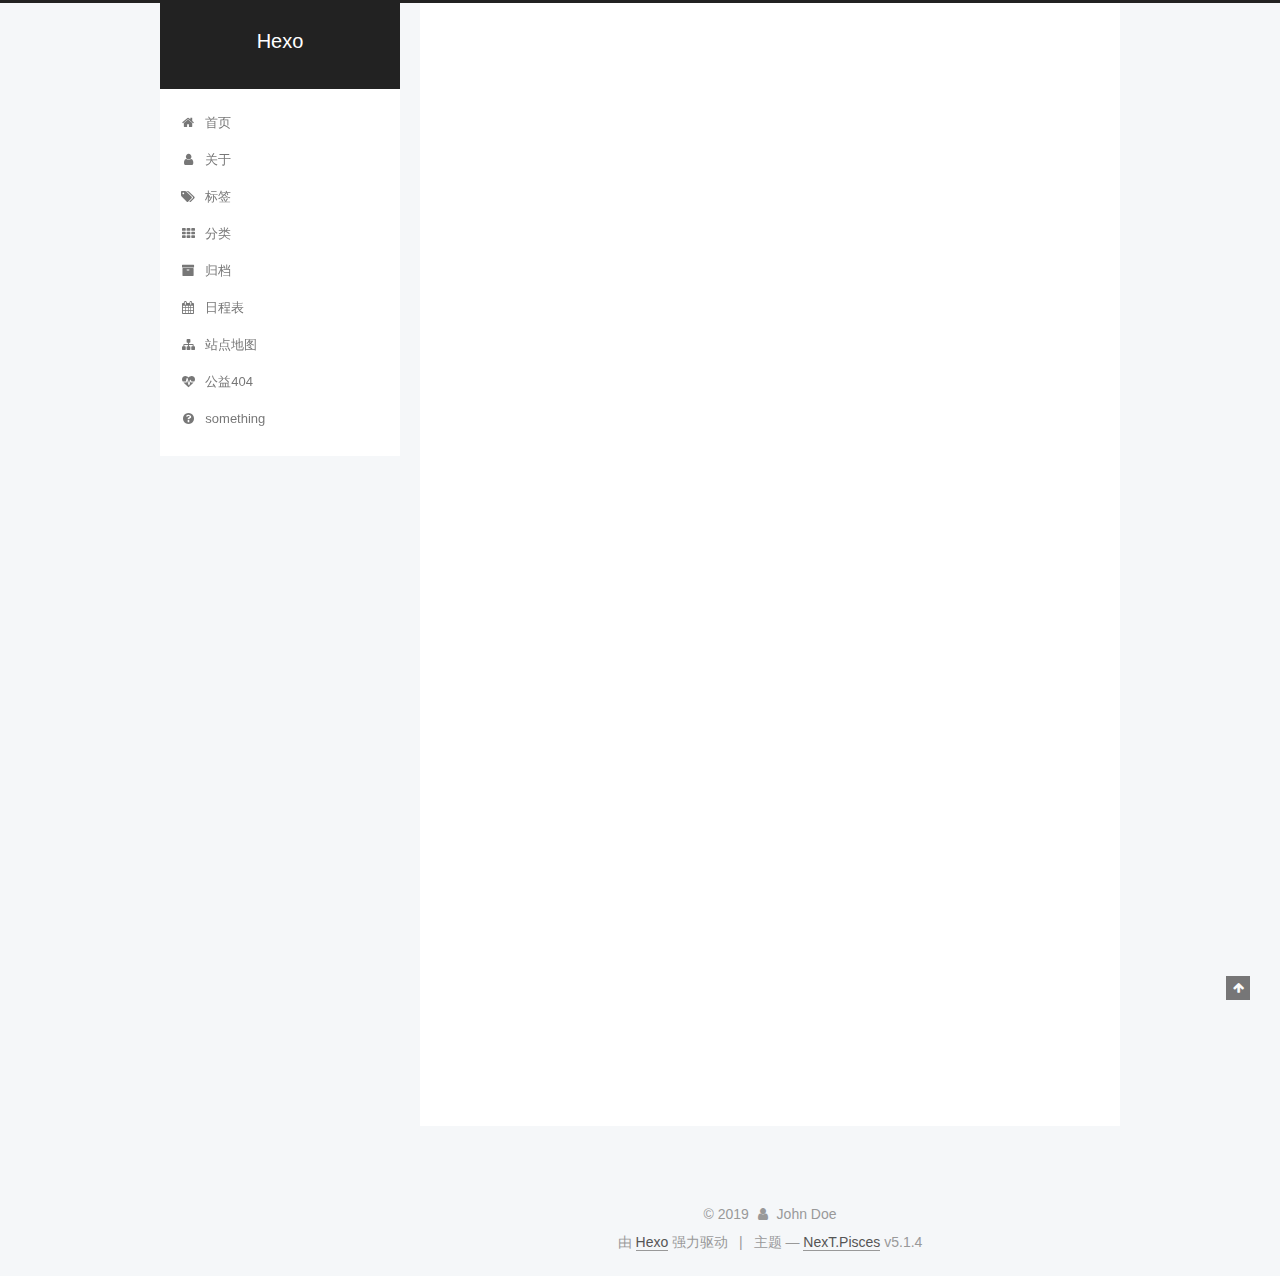
<file: 2019/07/19/hello-world/index.html>
<!DOCTYPE html>



  


<html class="theme-next pisces use-motion" lang="zh-Hans">
<head><meta name="generator" content="Hexo 3.9.0">
  <meta charset="UTF-8">
<meta http-equiv="X-UA-Compatible" content="IE=edge">
<meta name="viewport" content="width=device-width, initial-scale=1, maximum-scale=1">
<meta name="theme-color" content="#222">









<meta http-equiv="Cache-Control" content="no-transform">
<meta http-equiv="Cache-Control" content="no-siteapp">
















  
  
  <link href="/lib/fancybox/source/jquery.fancybox.css?v=2.1.5" rel="stylesheet" type="text/css">







<link href="/lib/font-awesome/css/font-awesome.min.css?v=4.6.2" rel="stylesheet" type="text/css">

<link href="/css/main.css?v=5.1.4" rel="stylesheet" type="text/css">


  <link rel="apple-touch-icon" sizes="180x180" href="/images/apple-touch-icon-next.png?v=5.1.4">


  <link rel="icon" type="image/png" sizes="32x32" href="/images/favicon-32x32-next.png?v=5.1.4">


  <link rel="icon" type="image/png" sizes="16x16" href="/images/favicon-16x16-next.png?v=5.1.4">


  <link rel="mask-icon" href="/images/logo.svg?v=5.1.4" color="#222">





  <meta name="keywords" content="Hexo, NexT">










<meta name="description" content="Welcome to Hexo! This is your very first post. Check documentation for more info. If you get any problems when using Hexo, you can find the answer in troubleshooting or you can ask me on GitHub. Quick">
<meta property="og:type" content="article">
<meta property="og:title" content="Hello World">
<meta property="og:url" content="http://yoursite.com/2019/07/19/hello-world/index.html">
<meta property="og:site_name" content="Hexo">
<meta property="og:description" content="Welcome to Hexo! This is your very first post. Check documentation for more info. If you get any problems when using Hexo, you can find the answer in troubleshooting or you can ask me on GitHub. Quick">
<meta property="og:locale" content="zh-Hans">
<meta property="og:updated_time" content="2019-07-19T06:32:38.000Z">
<meta name="twitter:card" content="summary">
<meta name="twitter:title" content="Hello World">
<meta name="twitter:description" content="Welcome to Hexo! This is your very first post. Check documentation for more info. If you get any problems when using Hexo, you can find the answer in troubleshooting or you can ask me on GitHub. Quick">



<script type="text/javascript" id="hexo.configurations">
  var NexT = window.NexT || {};
  var CONFIG = {
    root: '/',
    scheme: 'Pisces',
    version: '5.1.4',
    sidebar: {"position":"left","display":"post","offset":12,"b2t":false,"scrollpercent":false,"onmobile":false},
    fancybox: true,
    tabs: true,
    motion: {"enable":true,"async":false,"transition":{"post_block":"fadeIn","post_header":"slideDownIn","post_body":"slideDownIn","coll_header":"slideLeftIn","sidebar":"slideUpIn"}},
    duoshuo: {
      userId: '0',
      author: '博主'
    },
    algolia: {
      applicationID: '',
      apiKey: '',
      indexName: '',
      hits: {"per_page":10},
      labels: {"input_placeholder":"Search for Posts","hits_empty":"We didn't find any results for the search: ${query}","hits_stats":"${hits} results found in ${time} ms"}
    }
  };
</script>



  <link rel="canonical" href="http://yoursite.com/2019/07/19/hello-world/">





  <title>Hello World | Hexo</title>
  








</head>

<body itemscope itemtype="http://schema.org/WebPage" lang="zh-Hans">

  
  
    
  

  <div class="container sidebar-position-left page-post-detail">
    <div class="headband"></div>

    <header id="header" class="header" itemscope itemtype="http://schema.org/WPHeader">
      <div class="header-inner"><div class="site-brand-wrapper">
  <div class="site-meta ">
    

    <div class="custom-logo-site-title">
      <a href="/" class="brand" rel="start">
        <span class="logo-line-before"><i></i></span>
        <span class="site-title">Hexo</span>
        <span class="logo-line-after"><i></i></span>
      </a>
    </div>
      
        <p class="site-subtitle"></p>
      
  </div>

  <div class="site-nav-toggle">
    <button>
      <span class="btn-bar"></span>
      <span class="btn-bar"></span>
      <span class="btn-bar"></span>
    </button>
  </div>
</div>

<nav class="site-nav">
  

  
    <ul id="menu" class="menu">
      
        
        <li class="menu-item menu-item-home">
          <a href="/" rel="section">
            
              <i class="menu-item-icon fa fa-fw fa-home"></i> <br>
            
            首页
          </a>
        </li>
      
        
        <li class="menu-item menu-item-about">
          <a href="/about/" rel="section">
            
              <i class="menu-item-icon fa fa-fw fa-user"></i> <br>
            
            关于
          </a>
        </li>
      
        
        <li class="menu-item menu-item-tags">
          <a href="/tags/" rel="section">
            
              <i class="menu-item-icon fa fa-fw fa-tags"></i> <br>
            
            标签
          </a>
        </li>
      
        
        <li class="menu-item menu-item-categories">
          <a href="/categories/" rel="section">
            
              <i class="menu-item-icon fa fa-fw fa-th"></i> <br>
            
            分类
          </a>
        </li>
      
        
        <li class="menu-item menu-item-archives">
          <a href="/archives/" rel="section">
            
              <i class="menu-item-icon fa fa-fw fa-archive"></i> <br>
            
            归档
          </a>
        </li>
      
        
        <li class="menu-item menu-item-schedule">
          <a href="/schedule/" rel="section">
            
              <i class="menu-item-icon fa fa-fw fa-calendar"></i> <br>
            
            日程表
          </a>
        </li>
      
        
        <li class="menu-item menu-item-sitemap">
          <a href="/sitemap.xml" rel="section">
            
              <i class="menu-item-icon fa fa-fw fa-sitemap"></i> <br>
            
            站点地图
          </a>
        </li>
      
        
        <li class="menu-item menu-item-commonweal">
          <a href="/404/" rel="section">
            
              <i class="menu-item-icon fa fa-fw fa-heartbeat"></i> <br>
            
            公益404
          </a>
        </li>
      
        
        <li class="menu-item menu-item-something">
          <a href="/something" rel="section">
            
              <i class="menu-item-icon fa fa-fw fa-question-circle"></i> <br>
            
            something
          </a>
        </li>
      

      
    </ul>
  

  
</nav>



 </div>
    </header>

    <main id="main" class="main">
      <div class="main-inner">
        <div class="content-wrap">
          <div id="content" class="content">
            

  <div id="posts" class="posts-expand">
    

  

  
  
  

  <article class="post post-type-normal" itemscope itemtype="http://schema.org/Article">
  
  
  
  <div class="post-block">
    <link itemprop="mainEntityOfPage" href="http://yoursite.com/2019/07/19/hello-world/">

    <span hidden itemprop="author" itemscope itemtype="http://schema.org/Person">
      <meta itemprop="name" content="John Doe">
      <meta itemprop="description" content>
      <meta itemprop="image" content="/images/avatar.gif">
    </span>

    <span hidden itemprop="publisher" itemscope itemtype="http://schema.org/Organization">
      <meta itemprop="name" content="Hexo">
    </span>

    
      <header class="post-header">

        
        
          <h1 class="post-title" itemprop="name headline">Hello World</h1>
        

        <div class="post-meta">
          <span class="post-time">
            
              <span class="post-meta-item-icon">
                <i class="fa fa-calendar-o"></i>
              </span>
              
                <span class="post-meta-item-text">发表于</span>
              
              <time title="创建于" itemprop="dateCreated datePublished" datetime="2019-07-19T14:32:38+08:00">
                2019-07-19
              </time>
            

            

            
          </span>

          

          
            
          

          
          

          

          

          

        </div>
      </header>
    

    
    
    
    <div class="post-body" itemprop="articleBody">

      
      

      
        <p>Welcome to <a href="https://hexo.io/" target="_blank" rel="noopener">Hexo</a>! This is your very first post. Check <a href="https://hexo.io/docs/" target="_blank" rel="noopener">documentation</a> for more info. If you get any problems when using Hexo, you can find the answer in <a href="https://hexo.io/docs/troubleshooting.html" target="_blank" rel="noopener">troubleshooting</a> or you can ask me on <a href="https://github.com/hexojs/hexo/issues" target="_blank" rel="noopener">GitHub</a>.</p>
<h2 id="Quick-Start"><a href="#Quick-Start" class="headerlink" title="Quick Start"></a>Quick Start</h2><h3 id="Create-a-new-post"><a href="#Create-a-new-post" class="headerlink" title="Create a new post"></a>Create a new post</h3><figure class="highlight bash"><table><tr><td class="gutter"><pre><span class="line">1</span><br></pre></td><td class="code"><pre><span class="line">$ hexo new <span class="string">"My New Post"</span></span><br></pre></td></tr></table></figure>

<p>More info: <a href="https://hexo.io/docs/writing.html" target="_blank" rel="noopener">Writing</a></p>
<h3 id="Run-server"><a href="#Run-server" class="headerlink" title="Run server"></a>Run server</h3><figure class="highlight bash"><table><tr><td class="gutter"><pre><span class="line">1</span><br></pre></td><td class="code"><pre><span class="line">$ hexo server</span><br></pre></td></tr></table></figure>

<p>More info: <a href="https://hexo.io/docs/server.html" target="_blank" rel="noopener">Server</a></p>
<h3 id="Generate-static-files"><a href="#Generate-static-files" class="headerlink" title="Generate static files"></a>Generate static files</h3><figure class="highlight bash"><table><tr><td class="gutter"><pre><span class="line">1</span><br></pre></td><td class="code"><pre><span class="line">$ hexo generate</span><br></pre></td></tr></table></figure>

<p>More info: <a href="https://hexo.io/docs/generating.html" target="_blank" rel="noopener">Generating</a></p>
<h3 id="Deploy-to-remote-sites"><a href="#Deploy-to-remote-sites" class="headerlink" title="Deploy to remote sites"></a>Deploy to remote sites</h3><figure class="highlight bash"><table><tr><td class="gutter"><pre><span class="line">1</span><br></pre></td><td class="code"><pre><span class="line">$ hexo deploy</span><br></pre></td></tr></table></figure>

<p>More info: <a href="https://hexo.io/docs/deployment.html" target="_blank" rel="noopener">Deployment</a></p>

      
    </div>
    
    
    

    

    

    

    <footer class="post-footer">
      

      
      
      

      
        <div class="post-nav">
          <div class="post-nav-next post-nav-item">
            
              <a href="/2019/07/19/Coding Paradise of Chinchilla/" rel="next" title="Hello World">
                <i class="fa fa-chevron-left"></i> Hello World
              </a>
            
          </div>

          <span class="post-nav-divider"></span>

          <div class="post-nav-prev post-nav-item">
            
              <a href="/2019/07/24/My-New-Post/" rel="prev" title="My New Post">
                My New Post <i class="fa fa-chevron-right"></i>
              </a>
            
          </div>
        </div>
      

      
      
    </footer>
  </div>
  
  
  
  </article>



    <div class="post-spread">
      
    </div>
  </div>


          </div>
          


          

  



        </div>
        
          
  
  <div class="sidebar-toggle">
    <div class="sidebar-toggle-line-wrap">
      <span class="sidebar-toggle-line sidebar-toggle-line-first"></span>
      <span class="sidebar-toggle-line sidebar-toggle-line-middle"></span>
      <span class="sidebar-toggle-line sidebar-toggle-line-last"></span>
    </div>
  </div>

  <aside id="sidebar" class="sidebar">
    
    <div class="sidebar-inner">

      

      
        <ul class="sidebar-nav motion-element">
          <li class="sidebar-nav-toc sidebar-nav-active" data-target="post-toc-wrap">
            文章目录
          </li>
          <li class="sidebar-nav-overview" data-target="site-overview-wrap">
            站点概览
          </li>
        </ul>
      

      <section class="site-overview-wrap sidebar-panel">
        <div class="site-overview">
          <div class="site-author motion-element" itemprop="author" itemscope itemtype="http://schema.org/Person">
            
              <p class="site-author-name" itemprop="name">John Doe</p>
              <p class="site-description motion-element" itemprop="description"></p>
          </div>

          <nav class="site-state motion-element">

            
              <div class="site-state-item site-state-posts">
              
                <a href="/archives/">
              
                  <span class="site-state-item-count">3</span>
                  <span class="site-state-item-name">日志</span>
                </a>
              </div>
            

            

            

          </nav>

          

          

          
          

          
          

          

        </div>
      </section>

      
      <!--noindex-->
        <section class="post-toc-wrap motion-element sidebar-panel sidebar-panel-active">
          <div class="post-toc">

            
              
            

            
              <div class="post-toc-content"><ol class="nav"><li class="nav-item nav-level-2"><a class="nav-link" href="#Quick-Start"><span class="nav-number">1.</span> <span class="nav-text">Quick Start</span></a><ol class="nav-child"><li class="nav-item nav-level-3"><a class="nav-link" href="#Create-a-new-post"><span class="nav-number">1.1.</span> <span class="nav-text">Create a new post</span></a></li><li class="nav-item nav-level-3"><a class="nav-link" href="#Run-server"><span class="nav-number">1.2.</span> <span class="nav-text">Run server</span></a></li><li class="nav-item nav-level-3"><a class="nav-link" href="#Generate-static-files"><span class="nav-number">1.3.</span> <span class="nav-text">Generate static files</span></a></li><li class="nav-item nav-level-3"><a class="nav-link" href="#Deploy-to-remote-sites"><span class="nav-number">1.4.</span> <span class="nav-text">Deploy to remote sites</span></a></li></ol></li></ol></div>
            

          </div>
        </section>
      <!--/noindex-->
      

      

    </div>
  </aside>


        
      </div>
    </main>

    <footer id="footer" class="footer">
      <div class="footer-inner">
        <div class="copyright">&copy; <span itemprop="copyrightYear">2019</span>
  <span class="with-love">
    <i class="fa fa-user"></i>
  </span>
  <span class="author" itemprop="copyrightHolder">John Doe</span>

  
</div>


  <div class="powered-by">由 <a class="theme-link" target="_blank" href="https://hexo.io">Hexo</a> 强力驱动</div>



  <span class="post-meta-divider">|</span>



  <div class="theme-info">主题 &mdash; <a class="theme-link" target="_blank" href="https://github.com/iissnan/hexo-theme-next">NexT.Pisces</a> v5.1.4</div>




        







        
      </div>
    </footer>

    
      <div class="back-to-top">
        <i class="fa fa-arrow-up"></i>
        
      </div>
    

    

  </div>

  

<script type="text/javascript">
  if (Object.prototype.toString.call(window.Promise) !== '[object Function]') {
    window.Promise = null;
  }
</script>









  












  
  
    <script type="text/javascript" src="/lib/jquery/index.js?v=2.1.3"></script>
  

  
  
    <script type="text/javascript" src="/lib/fastclick/lib/fastclick.min.js?v=1.0.6"></script>
  

  
  
    <script type="text/javascript" src="/lib/jquery_lazyload/jquery.lazyload.js?v=1.9.7"></script>
  

  
  
    <script type="text/javascript" src="/lib/velocity/velocity.min.js?v=1.2.1"></script>
  

  
  
    <script type="text/javascript" src="/lib/velocity/velocity.ui.min.js?v=1.2.1"></script>
  

  
  
    <script type="text/javascript" src="/lib/fancybox/source/jquery.fancybox.pack.js?v=2.1.5"></script>
  


  


  <script type="text/javascript" src="/js/src/utils.js?v=5.1.4"></script>

  <script type="text/javascript" src="/js/src/motion.js?v=5.1.4"></script>



  
  


  <script type="text/javascript" src="/js/src/affix.js?v=5.1.4"></script>

  <script type="text/javascript" src="/js/src/schemes/pisces.js?v=5.1.4"></script>



  
  <script type="text/javascript" src="/js/src/scrollspy.js?v=5.1.4"></script>
<script type="text/javascript" src="/js/src/post-details.js?v=5.1.4"></script>



  


  <script type="text/javascript" src="/js/src/bootstrap.js?v=5.1.4"></script>



  


  




	





  





  












  





  

  

  

  
  

  

  

  

</body>
</html>
</file>
<file: css/style.css>
body {
  width: 100%;
}
body:before,
body:after {
  content: "";
  display: table;
}
body:after {
  clear: both;
}
html,
body,
div,
span,
applet,
object,
iframe,
h1,
h2,
h3,
h4,
h5,
h6,
p,
blockquote,
pre,
a,
abbr,
acronym,
address,
big,
cite,
code,
del,
dfn,
em,
img,
ins,
kbd,
q,
s,
samp,
small,
strike,
strong,
sub,
sup,
tt,
var,
dl,
dt,
dd,
ol,
ul,
li,
fieldset,
form,
label,
legend,
table,
caption,
tbody,
tfoot,
thead,
tr,
th,
td {
  margin: 0;
  padding: 0;
  border: 0;
  outline: 0;
  font-weight: inherit;
  font-style: inherit;
  font-family: inherit;
  font-size: 100%;
  vertical-align: baseline;
}
body {
  line-height: 1;
  color: #000;
  background: #fff;
}
ol,
ul {
  list-style: none;
}
table {
  border-collapse: separate;
  border-spacing: 0;
  vertical-align: middle;
}
caption,
th,
td {
  text-align: left;
  font-weight: normal;
  vertical-align: middle;
}
a img {
  border: none;
}
input,
button {
  margin: 0;
  padding: 0;
}
input::-moz-focus-inner,
button::-moz-focus-inner {
  border: 0;
  padding: 0;
}
@font-face {
  font-family: FontAwesome;
  font-style: normal;
  font-weight: normal;
  src: url("fonts/fontawesome-webfont.eot?v=#4.0.3");
  src: url("fonts/fontawesome-webfont.eot?#iefix&v=#4.0.3") format("embedded-opentype"), url("fonts/fontawesome-webfont.woff?v=#4.0.3") format("woff"), url("fonts/fontawesome-webfont.ttf?v=#4.0.3") format("truetype"), url("fonts/fontawesome-webfont.svg#fontawesomeregular?v=#4.0.3") format("svg");
}
html,
body,
#container {
  height: 100%;
}
body {
  background: #eee;
  font: 14px -apple-system, BlinkMacSystemFont, "Segoe UI", "Roboto", "Oxygen", "Ubuntu", "Cantarell", "Fira Sans", "Droid Sans", "Helvetica Neue", sans-serif;
  -webkit-text-size-adjust: 100%;
}
.outer {
  max-width: 1220px;
  margin: 0 auto;
  padding: 0 20px;
}
.outer:before,
.outer:after {
  content: "";
  display: table;
}
.outer:after {
  clear: both;
}
.inner {
  display: inline;
  float: left;
  width: 98.33333333333333%;
  margin: 0 0.833333333333333%;
}
.left,
.alignleft {
  float: left;
}
.right,
.alignright {
  float: right;
}
.clear {
  clear: both;
}
#container {
  position: relative;
}
.mobile-nav-on {
  overflow: hidden;
}
#wrap {
  height: 100%;
  width: 100%;
  position: absolute;
  top: 0;
  left: 0;
  -webkit-transition: 0.2s ease-out;
  -moz-transition: 0.2s ease-out;
  -ms-transition: 0.2s ease-out;
  transition: 0.2s ease-out;
  z-index: 1;
  background: #eee;
}
.mobile-nav-on #wrap {
  left: 280px;
}
@media screen and (min-width: 768px) {
  #main {
    display: inline;
    float: left;
    width: 73.33333333333333%;
    margin: 0 0.833333333333333%;
  }
}
.article-date,
.article-category-link,
.archive-year,
.widget-title {
  text-decoration: none;
  text-transform: uppercase;
  letter-spacing: 2px;
  color: #999;
  margin-bottom: 1em;
  margin-left: 5px;
  line-height: 1em;
  text-shadow: 0 1px #fff;
  font-weight: bold;
}
.article-inner,
.archive-article-inner {
  background: #fff;
  -webkit-box-shadow: 1px 2px 3px #ddd;
  box-shadow: 1px 2px 3px #ddd;
  border: 1px solid #ddd;
  border-radius: 3px;
}
.article-entry h1,
.widget h1 {
  font-size: 2em;
}
.article-entry h2,
.widget h2 {
  font-size: 1.5em;
}
.article-entry h3,
.widget h3 {
  font-size: 1.3em;
}
.article-entry h4,
.widget h4 {
  font-size: 1.2em;
}
.article-entry h5,
.widget h5 {
  font-size: 1em;
}
.article-entry h6,
.widget h6 {
  font-size: 1em;
  color: #999;
}
.article-entry hr,
.widget hr {
  border: 1px dashed #ddd;
}
.article-entry strong,
.widget strong {
  font-weight: bold;
}
.article-entry em,
.widget em,
.article-entry cite,
.widget cite {
  font-style: italic;
}
.article-entry sup,
.widget sup,
.article-entry sub,
.widget sub {
  font-size: 0.75em;
  line-height: 0;
  position: relative;
  vertical-align: baseline;
}
.article-entry sup,
.widget sup {
  top: -0.5em;
}
.article-entry sub,
.widget sub {
  bottom: -0.2em;
}
.article-entry small,
.widget small {
  font-size: 0.85em;
}
.article-entry acronym,
.widget acronym,
.article-entry abbr,
.widget abbr {
  border-bottom: 1px dotted;
}
.article-entry ul,
.widget ul,
.article-entry ol,
.widget ol,
.article-entry dl,
.widget dl {
  margin: 0 20px;
  line-height: 1.6em;
}
.article-entry ul ul,
.widget ul ul,
.article-entry ol ul,
.widget ol ul,
.article-entry ul ol,
.widget ul ol,
.article-entry ol ol,
.widget ol ol {
  margin-top: 0;
  margin-bottom: 0;
}
.article-entry ul,
.widget ul {
  list-style: disc;
}
.article-entry ol,
.widget ol {
  list-style: decimal;
}
.article-entry dt,
.widget dt {
  font-weight: bold;
}
#header {
  height: 300px;
  position: relative;
  border-bottom: 1px solid #ddd;
}
#header:before,
#header:after {
  content: "";
  position: absolute;
  left: 0;
  right: 0;
  height: 40px;
}
#header:before {
  top: 0;
  background: -webkit-linear-gradient(rgba(0,0,0,0.2), transparent);
  background: -moz-linear-gradient(rgba(0,0,0,0.2), transparent);
  background: -ms-linear-gradient(rgba(0,0,0,0.2), transparent);
  background: linear-gradient(rgba(0,0,0,0.2), transparent);
}
#header:after {
  bottom: 0;
  background: -webkit-linear-gradient(transparent, rgba(0,0,0,0.2));
  background: -moz-linear-gradient(transparent, rgba(0,0,0,0.2));
  background: -ms-linear-gradient(transparent, rgba(0,0,0,0.2));
  background: linear-gradient(transparent, rgba(0,0,0,0.2));
}
#header-outer {
  height: 100%;
  position: relative;
}
#header-inner {
  position: relative;
  overflow: hidden;
}
#banner {
  position: absolute;
  top: 0;
  left: 0;
  width: 100%;
  height: 100%;
  background: url("images/banner.jpg") center #000;
  -webkit-background-size: cover;
  -moz-background-size: cover;
  background-size: cover;
  z-index: -1;
}
#header-title {
  text-align: center;
  height: 40px;
  position: absolute;
  top: 50%;
  left: 0;
  margin-top: -20px;
}
#logo,
#subtitle {
  text-decoration: none;
  color: #fff;
  font-weight: 300;
  text-shadow: 0 1px 4px rgba(0,0,0,0.3);
}
#logo {
  font-size: 40px;
  line-height: 40px;
  letter-spacing: 2px;
}
#subtitle {
  font-size: 16px;
  line-height: 16px;
  letter-spacing: 1px;
}
#subtitle-wrap {
  margin-top: 16px;
}
#main-nav {
  float: left;
  margin-left: -15px;
}
.nav-icon,
.main-nav-link {
  float: left;
  color: #fff;
  opacity: 0.6;
  text-decoration: none;
  text-shadow: 0 1px rgba(0,0,0,0.2);
  -webkit-transition: opacity 0.2s;
  -moz-transition: opacity 0.2s;
  -ms-transition: opacity 0.2s;
  transition: opacity 0.2s;
  display: block;
  padding: 20px 15px;
}
.nav-icon:hover,
.main-nav-link:hover {
  opacity: 1;
}
.nav-icon {
  font-family: FontAwesome;
  text-align: center;
  font-size: 14px;
  width: 14px;
  height: 14px;
  padding: 20px 15px;
  position: relative;
  cursor: pointer;
}
.main-nav-link {
  font-weight: 300;
  letter-spacing: 1px;
}
@media screen and (max-width: 479px) {
  .main-nav-link {
    display: none;
  }
}
#main-nav-toggle {
  display: none;
}
#main-nav-toggle:before {
  content: "\f0c9";
}
@media screen and (max-width: 479px) {
  #main-nav-toggle {
    display: block;
  }
}
#sub-nav {
  float: right;
  margin-right: -15px;
}
#nav-rss-link:before {
  content: "\f09e";
}
#nav-search-btn:before {
  content: "\f002";
}
#search-form-wrap {
  position: absolute;
  top: 15px;
  width: 150px;
  height: 30px;
  right: -150px;
  opacity: 0;
  -webkit-transition: 0.2s ease-out;
  -moz-transition: 0.2s ease-out;
  -ms-transition: 0.2s ease-out;
  transition: 0.2s ease-out;
}
#search-form-wrap.on {
  opacity: 1;
  right: 0;
}
@media screen and (max-width: 479px) {
  #search-form-wrap {
    width: 100%;
    right: -100%;
  }
}
.search-form {
  position: absolute;
  top: 0;
  left: 0;
  right: 0;
  background: #fff;
  padding: 5px 15px;
  border-radius: 15px;
  -webkit-box-shadow: 0 0 10px rgba(0,0,0,0.3);
  box-shadow: 0 0 10px rgba(0,0,0,0.3);
}
.search-form-input {
  border: none;
  background: none;
  color: #555;
  width: 100%;
  font: 13px -apple-system, BlinkMacSystemFont, "Segoe UI", "Roboto", "Oxygen", "Ubuntu", "Cantarell", "Fira Sans", "Droid Sans", "Helvetica Neue", sans-serif;
  outline: none;
}
.search-form-input::-webkit-search-results-decoration,
.search-form-input::-webkit-search-cancel-button {
  -webkit-appearance: none;
}
.search-form-submit {
  position: absolute;
  top: 50%;
  right: 10px;
  margin-top: -7px;
  font: 13px FontAwesome;
  border: none;
  background: none;
  color: #bbb;
  cursor: pointer;
}
.search-form-submit:hover,
.search-form-submit:focus {
  color: #777;
}
.article {
  margin: 50px 0;
}
.article-inner {
  overflow: hidden;
}
.article-meta:before,
.article-meta:after {
  content: "";
  display: table;
}
.article-meta:after {
  clear: both;
}
.article-date {
  float: left;
}
.article-category {
  float: left;
  line-height: 1em;
  color: #ccc;
  text-shadow: 0 1px #fff;
  margin-left: 8px;
}
.article-category:before {
  content: "\2022";
}
.article-category-link {
  margin: 0 12px 1em;
}
.article-header {
  padding: 20px 20px 0;
}
.article-title {
  text-decoration: none;
  font-size: 2em;
  font-weight: bold;
  color: #555;
  line-height: 1.1em;
  -webkit-transition: color 0.2s;
  -moz-transition: color 0.2s;
  -ms-transition: color 0.2s;
  transition: color 0.2s;
}
a.article-title:hover {
  color: #258fb8;
}
.article-entry {
  color: #555;
  padding: 0 20px;
}
.article-entry:before,
.article-entry:after {
  content: "";
  display: table;
}
.article-entry:after {
  clear: both;
}
.article-entry p,
.article-entry table {
  line-height: 1.6em;
  margin: 1.6em 0;
}
.article-entry h1,
.article-entry h2,
.article-entry h3,
.article-entry h4,
.article-entry h5,
.article-entry h6 {
  font-weight: bold;
}
.article-entry h1,
.article-entry h2,
.article-entry h3,
.article-entry h4,
.article-entry h5,
.article-entry h6 {
  line-height: 1.1em;
  margin: 1.1em 0;
}
.article-entry a {
  color: #258fb8;
  text-decoration: none;
}
.article-entry a:hover {
  text-decoration: underline;
}
.article-entry ul,
.article-entry ol,
.article-entry dl {
  margin-top: 1.6em;
  margin-bottom: 1.6em;
}
.article-entry img,
.article-entry video {
  max-width: 100%;
  height: auto;
  display: block;
  margin: auto;
}
.article-entry iframe {
  border: none;
}
.article-entry table {
  width: 100%;
  border-collapse: collapse;
  border-spacing: 0;
}
.article-entry th {
  font-weight: bold;
  border-bottom: 3px solid #ddd;
  padding-bottom: 0.5em;
}
.article-entry td {
  border-bottom: 1px solid #ddd;
  padding: 10px 0;
}
.article-entry blockquote {
  font-family: Georgia, "Times New Roman", serif;
  font-size: 1.4em;
  margin: 1.6em 20px;
  text-align: center;
}
.article-entry blockquote footer {
  font-size: 14px;
  margin: 1.6em 0;
  font-family: -apple-system, BlinkMacSystemFont, "Segoe UI", "Roboto", "Oxygen", "Ubuntu", "Cantarell", "Fira Sans", "Droid Sans", "Helvetica Neue", sans-serif;
}
.article-entry blockquote footer cite:before {
  content: "—";
  padding: 0 0.5em;
}
.article-entry .pullquote {
  text-align: left;
  width: 45%;
  margin: 0;
}
.article-entry .pullquote.left {
  margin-left: 0.5em;
  margin-right: 1em;
}
.article-entry .pullquote.right {
  margin-right: 0.5em;
  margin-left: 1em;
}
.article-entry .caption {
  color: #999;
  display: block;
  font-size: 0.9em;
  margin-top: 0.5em;
  position: relative;
  text-align: center;
}
.article-entry .video-container {
  position: relative;
  padding-top: 56.25%;
  height: 0;
  overflow: hidden;
}
.article-entry .video-container iframe,
.article-entry .video-container object,
.article-entry .video-container embed {
  position: absolute;
  top: 0;
  left: 0;
  width: 100%;
  height: 100%;
  margin-top: 0;
}
.article-more-link a {
  display: inline-block;
  line-height: 1em;
  padding: 6px 15px;
  border-radius: 15px;
  background: #eee;
  color: #999;
  text-shadow: 0 1px #fff;
  text-decoration: none;
}
.article-more-link a:hover {
  background: #258fb8;
  color: #fff;
  text-decoration: none;
  text-shadow: 0 1px #1e7293;
}
.article-footer {
  font-size: 0.85em;
  line-height: 1.6em;
  border-top: 1px solid #ddd;
  padding-top: 1.6em;
  margin: 0 20px 20px;
}
.article-footer:before,
.article-footer:after {
  content: "";
  display: table;
}
.article-footer:after {
  clear: both;
}
.article-footer a {
  color: #999;
  text-decoration: none;
}
.article-footer a:hover {
  color: #555;
}
.article-tag-list-item {
  float: left;
  margin-right: 10px;
}
.article-tag-list-link:before {
  content: "#";
}
.article-comment-link {
  float: right;
}
.article-comment-link:before {
  content: "\f075";
  font-family: FontAwesome;
  padding-right: 8px;
}
.article-share-link {
  cursor: pointer;
  float: right;
  margin-left: 20px;
}
.article-share-link:before {
  content: "\f064";
  font-family: FontAwesome;
  padding-right: 6px;
}
#article-nav {
  position: relative;
}
#article-nav:before,
#article-nav:after {
  content: "";
  display: table;
}
#article-nav:after {
  clear: both;
}
@media screen and (min-width: 768px) {
  #article-nav {
    margin: 50px 0;
  }
  #article-nav:before {
    width: 8px;
    height: 8px;
    position: absolute;
    top: 50%;
    left: 50%;
    margin-top: -4px;
    margin-left: -4px;
    content: "";
    border-radius: 50%;
    background: #ddd;
    -webkit-box-shadow: 0 1px 2px #fff;
    box-shadow: 0 1px 2px #fff;
  }
}
.article-nav-link-wrap {
  text-decoration: none;
  text-shadow: 0 1px #fff;
  color: #999;
  -webkit-box-sizing: border-box;
  -moz-box-sizing: border-box;
  box-sizing: border-box;
  margin-top: 50px;
  text-align: center;
  display: block;
}
.article-nav-link-wrap:hover {
  color: #555;
}
@media screen and (min-width: 768px) {
  .article-nav-link-wrap {
    width: 50%;
    margin-top: 0;
  }
}
@media screen and (min-width: 768px) {
  #article-nav-newer {
    float: left;
    text-align: right;
    padding-right: 20px;
  }
}
@media screen and (min-width: 768px) {
  #article-nav-older {
    float: right;
    text-align: left;
    padding-left: 20px;
  }
}
.article-nav-caption {
  text-transform: uppercase;
  letter-spacing: 2px;
  color: #ddd;
  line-height: 1em;
  font-weight: bold;
}
#article-nav-newer .article-nav-caption {
  margin-right: -2px;
}
.article-nav-title {
  font-size: 0.85em;
  line-height: 1.6em;
  margin-top: 0.5em;
}
.article-share-box {
  position: absolute;
  display: none;
  background: #fff;
  -webkit-box-shadow: 1px 2px 10px rgba(0,0,0,0.2);
  box-shadow: 1px 2px 10px rgba(0,0,0,0.2);
  border-radius: 3px;
  margin-left: -145px;
  overflow: hidden;
  z-index: 1;
}
.article-share-box.on {
  display: block;
}
.article-share-input {
  width: 100%;
  background: none;
  -webkit-box-sizing: border-box;
  -moz-box-sizing: border-box;
  box-sizing: border-box;
  font: 14px -apple-system, BlinkMacSystemFont, "Segoe UI", "Roboto", "Oxygen", "Ubuntu", "Cantarell", "Fira Sans", "Droid Sans", "Helvetica Neue", sans-serif;
  padding: 0 15px;
  color: #555;
  outline: none;
  border: 1px solid #ddd;
  border-radius: 3px 3px 0 0;
  height: 36px;
  line-height: 36px;
}
.article-share-links {
  background: #eee;
}
.article-share-links:before,
.article-share-links:after {
  content: "";
  display: table;
}
.article-share-links:after {
  clear: both;
}
.article-share-twitter,
.article-share-facebook,
.article-share-pinterest,
.article-share-google {
  width: 50px;
  height: 36px;
  display: block;
  float: left;
  position: relative;
  color: #999;
  text-shadow: 0 1px #fff;
}
.article-share-twitter:before,
.article-share-facebook:before,
.article-share-pinterest:before,
.article-share-google:before {
  font-size: 20px;
  font-family: FontAwesome;
  width: 20px;
  height: 20px;
  position: absolute;
  top: 50%;
  left: 50%;
  margin-top: -10px;
  margin-left: -10px;
  text-align: center;
}
.article-share-twitter:hover,
.article-share-facebook:hover,
.article-share-pinterest:hover,
.article-share-google:hover {
  color: #fff;
}
.article-share-twitter:before {
  content: "\f099";
}
.article-share-twitter:hover {
  background: #00aced;
  text-shadow: 0 1px #008abe;
}
.article-share-facebook:before {
  content: "\f09a";
}
.article-share-facebook:hover {
  background: #3b5998;
  text-shadow: 0 1px #2f477a;
}
.article-share-pinterest:before {
  content: "\f0d2";
}
.article-share-pinterest:hover {
  background: #cb2027;
  text-shadow: 0 1px #a21a1f;
}
.article-share-google:before {
  content: "\f0d5";
}
.article-share-google:hover {
  background: #dd4b39;
  text-shadow: 0 1px #be3221;
}
.article-gallery {
  background: #000;
  position: relative;
}
.article-gallery-photos {
  position: relative;
  overflow: hidden;
}
.article-gallery-img {
  display: none;
  max-width: 100%;
}
.article-gallery-img:first-child {
  display: block;
}
.article-gallery-img.loaded {
  position: absolute;
  display: block;
}
.article-gallery-img img {
  display: block;
  max-width: 100%;
  margin: 0 auto;
}
#comments {
  background: #fff;
  -webkit-box-shadow: 1px 2px 3px #ddd;
  box-shadow: 1px 2px 3px #ddd;
  padding: 20px;
  border: 1px solid #ddd;
  border-radius: 3px;
  margin: 50px 0;
}
#comments a {
  color: #258fb8;
}
.archives-wrap {
  margin: 50px 0;
}
.archives:before,
.archives:after {
  content: "";
  display: table;
}
.archives:after {
  clear: both;
}
.archive-year-wrap {
  margin-bottom: 1em;
}
.archives {
  -webkit-column-gap: 10px;
  -moz-column-gap: 10px;
  column-gap: 10px;
}
@media screen and (min-width: 480px) and (max-width: 767px) {
  .archives {
    -webkit-column-count: 2;
    -moz-column-count: 2;
    column-count: 2;
  }
}
@media screen and (min-width: 768px) {
  .archives {
    -webkit-column-count: 3;
    -moz-column-count: 3;
    column-count: 3;
  }
}
.archive-article {
  -webkit-column-break-inside: avoid;
  page-break-inside: avoid;
  overflow: hidden;
  break-inside: avoid-column;
}
.archive-article-inner {
  padding: 10px;
  margin-bottom: 15px;
}
.archive-article-title {
  text-decoration: none;
  font-weight: bold;
  color: #555;
  -webkit-transition: color 0.2s;
  -moz-transition: color 0.2s;
  -ms-transition: color 0.2s;
  transition: color 0.2s;
  line-height: 1.6em;
}
.archive-article-title:hover {
  color: #258fb8;
}
.archive-article-footer {
  margin-top: 1em;
}
.archive-article-date {
  color: #999;
  text-decoration: none;
  font-size: 0.85em;
  line-height: 1em;
  margin-bottom: 0.5em;
  display: block;
}
#page-nav {
  margin: 50px auto;
  background: #fff;
  -webkit-box-shadow: 1px 2px 3px #ddd;
  box-shadow: 1px 2px 3px #ddd;
  border: 1px solid #ddd;
  border-radius: 3px;
  text-align: center;
  color: #999;
  overflow: hidden;
}
#page-nav:before,
#page-nav:after {
  content: "";
  display: table;
}
#page-nav:after {
  clear: both;
}
#page-nav a,
#page-nav span {
  padding: 10px 20px;
  line-height: 1;
  height: 2ex;
}
#page-nav a {
  color: #999;
  text-decoration: none;
}
#page-nav a:hover {
  background: #999;
  color: #fff;
}
#page-nav .prev {
  float: left;
}
#page-nav .next {
  float: right;
}
#page-nav .page-number {
  display: inline-block;
}
@media screen and (max-width: 479px) {
  #page-nav .page-number {
    display: none;
  }
}
#page-nav .current {
  color: #555;
  font-weight: bold;
}
#page-nav .space {
  color: #ddd;
}
#footer {
  background: #262a30;
  padding: 50px 0;
  border-top: 1px solid #ddd;
  color: #999;
}
#footer a {
  color: #258fb8;
  text-decoration: none;
}
#footer a:hover {
  text-decoration: underline;
}
#footer-info {
  line-height: 1.6em;
  font-size: 0.85em;
}
.article-entry pre,
.article-entry .highlight {
  background: #2d2d2d;
  margin: 0 -20px;
  padding: 15px 20px;
  border-style: solid;
  border-color: #ddd;
  border-width: 1px 0;
  overflow: auto;
  color: #ccc;
  line-height: 22.400000000000002px;
}
.article-entry .highlight .gutter pre,
.article-entry .gist .gist-file .gist-data .line-numbers {
  color: #666;
  font-size: 0.85em;
}
.article-entry pre,
.article-entry code {
  font-family: "Source Code Pro", Consolas, Monaco, Menlo, Consolas, monospace;
}
.article-entry code {
  background: #eee;
  text-shadow: 0 1px #fff;
  padding: 0 0.3em;
}
.article-entry pre code {
  background: none;
  text-shadow: none;
  padding: 0;
}
.article-entry .highlight pre {
  border: none;
  margin: 0;
  padding: 0;
}
.article-entry .highlight table {
  margin: 0;
  width: auto;
}
.article-entry .highlight td {
  border: none;
  padding: 0;
}
.article-entry .highlight figcaption {
  font-size: 0.85em;
  color: #999;
  line-height: 1em;
  margin-bottom: 1em;
}
.article-entry .highlight figcaption:before,
.article-entry .highlight figcaption:after {
  content: "";
  display: table;
}
.article-entry .highlight figcaption:after {
  clear: both;
}
.article-entry .highlight figcaption a {
  float: right;
}
.article-entry .highlight .gutter pre {
  text-align: right;
  padding-right: 20px;
}
.article-entry .highlight .line {
  height: 22.400000000000002px;
}
.article-entry .highlight .line.marked {
  background: #515151;
}
.article-entry .gist {
  margin: 0 -20px;
  border-style: solid;
  border-color: #ddd;
  border-width: 1px 0;
  background: #2d2d2d;
  padding: 15px 20px 15px 0;
}
.article-entry .gist .gist-file {
  border: none;
  font-family: "Source Code Pro", Consolas, Monaco, Menlo, Consolas, monospace;
  margin: 0;
}
.article-entry .gist .gist-file .gist-data {
  background: none;
  border: none;
}
.article-entry .gist .gist-file .gist-data .line-numbers {
  background: none;
  border: none;
  padding: 0 20px 0 0;
}
.article-entry .gist .gist-file .gist-data .line-data {
  padding: 0 !important;
}
.article-entry .gist .gist-file .highlight {
  margin: 0;
  padding: 0;
  border: none;
}
.article-entry .gist .gist-file .gist-meta {
  background: #2d2d2d;
  color: #999;
  font: 0.85em -apple-system, BlinkMacSystemFont, "Segoe UI", "Roboto", "Oxygen", "Ubuntu", "Cantarell", "Fira Sans", "Droid Sans", "Helvetica Neue", sans-serif;
  text-shadow: 0 0;
  padding: 0;
  margin-top: 1em;
  margin-left: 20px;
}
.article-entry .gist .gist-file .gist-meta a {
  color: #258fb8;
  font-weight: normal;
}
.article-entry .gist .gist-file .gist-meta a:hover {
  text-decoration: underline;
}
pre .comment,
pre .title {
  color: #999;
}
pre .variable,
pre .attribute,
pre .tag,
pre .regexp,
pre .ruby .constant,
pre .xml .tag .title,
pre .xml .pi,
pre .xml .doctype,
pre .html .doctype,
pre .css .id,
pre .css .class,
pre .css .pseudo {
  color: #f2777a;
}
pre .number,
pre .preprocessor,
pre .built_in,
pre .literal,
pre .params,
pre .constant {
  color: #f99157;
}
pre .class,
pre .ruby .class .title,
pre .css .rules .attribute {
  color: #9c9;
}
pre .string,
pre .value,
pre .inheritance,
pre .header,
pre .ruby .symbol,
pre .xml .cdata {
  color: #9c9;
}
pre .css .hexcolor {
  color: #6cc;
}
pre .function,
pre .python .decorator,
pre .python .title,
pre .ruby .function .title,
pre .ruby .title .keyword,
pre .perl .sub,
pre .javascript .title,
pre .coffeescript .title {
  color: #69c;
}
pre .keyword,
pre .javascript .function {
  color: #c9c;
}
@media screen and (max-width: 479px) {
  #mobile-nav {
    position: absolute;
    top: 0;
    left: 0;
    width: 280px;
    height: 100%;
    background: #191919;
    border-right: 1px solid #fff;
  }
}
@media screen and (max-width: 479px) {
  .mobile-nav-link {
    display: block;
    color: #999;
    text-decoration: none;
    padding: 15px 20px;
    font-weight: bold;
  }
  .mobile-nav-link:hover {
    color: #fff;
  }
}
@media screen and (min-width: 768px) {
  #sidebar {
    display: inline;
    float: left;
    width: 23.333333333333332%;
    margin: 0 0.833333333333333%;
  }
}
.widget-wrap {
  margin: 50px 0;
}
.widget {
  color: #777;
  text-shadow: 0 1px #fff;
  background: #ddd;
  -webkit-box-shadow: 0 -1px 4px #ccc inset;
  box-shadow: 0 -1px 4px #ccc inset;
  border: 1px solid #ccc;
  padding: 15px;
  border-radius: 3px;
}
.widget a {
  color: #258fb8;
  text-decoration: none;
}
.widget a:hover {
  text-decoration: underline;
}
.widget ul ul,
.widget ol ul,
.widget dl ul,
.widget ul ol,
.widget ol ol,
.widget dl ol,
.widget ul dl,
.widget ol dl,
.widget dl dl {
  margin-left: 15px;
  list-style: disc;
}
.widget {
  line-height: 1.6em;
  word-wrap: break-word;
  font-size: 0.9em;
}
.widget ul,
.widget ol {
  list-style: none;
  margin: 0;
}
.widget ul ul,
.widget ol ul,
.widget ul ol,
.widget ol ol {
  margin: 0 20px;
}
.widget ul ul,
.widget ol ul {
  list-style: disc;
}
.widget ul ol,
.widget ol ol {
  list-style: decimal;
}
.category-list-count,
.tag-list-count,
.archive-list-count {
  padding-left: 5px;
  color: #999;
  font-size: 0.85em;
}
.category-list-count:before,
.tag-list-count:before,
.archive-list-count:before {
  content: "(";
}
.category-list-count:after,
.tag-list-count:after,
.archive-list-count:after {
  content: ")";
}
.tagcloud a {
  margin-right: 5px;
  display: inline-block;
}
</file>
<file: css/main.css>
/* normalize.css v3.0.2 | MIT License | git.io/normalize */
html {
  font-family: sans-serif; /* 1 */
  -ms-text-size-adjust: 100%; /* 2 */
  -webkit-text-size-adjust: 100%; /* 2 */
}
body {
  margin: 0;
}
article,
aside,
details,
figcaption,
figure,
footer,
header,
hgroup,
main,
menu,
nav,
section,
summary {
  display: block;
}
audio,
canvas,
progress,
video {
  display: inline-block; /* 1 */
  vertical-align: baseline; /* 2 */
}
audio:not([controls]) {
  display: none;
  height: 0;
}
[hidden],
template {
  display: none;
}
a {
  background-color: transparent;
}
a:active,
a:hover {
  outline: 0;
}
abbr[title] {
  border-bottom: 1px dotted;
}
b,
strong {
  font-weight: bold;
}
dfn {
  font-style: italic;
}
h1 {
  font-size: 2em;
  margin: 0.67em 0;
}
mark {
  background: #ff0;
  color: #000;
}
small {
  font-size: 80%;
}
sub,
sup {
  font-size: 75%;
  line-height: 0;
  position: relative;
  vertical-align: baseline;
}
sup {
  top: -0.5em;
}
sub {
  bottom: -0.25em;
}
img {
  border: 0;
}
svg:not(:root) {
  overflow: hidden;
}
figure {
  margin: 1em 40px;
}
hr {
  -moz-box-sizing: content-box;
  box-sizing: content-box;
  height: 0;
}
pre {
  overflow: auto;
}
code,
kbd,
pre,
samp {
  font-family: monospace, monospace;
  font-size: 1em;
}
button,
input,
optgroup,
select,
textarea {
  color: inherit; /* 1 */
  font: inherit; /* 2 */
  margin: 0; /* 3 */
}
button {
  overflow: visible;
}
button,
select {
  text-transform: none;
}
button,
html input[type="button"],
input[type="reset"],
input[type="submit"] {
  -webkit-appearance: button; /* 2 */
  cursor: pointer; /* 3 */
}
button[disabled],
html input[disabled] {
  cursor: default;
}
button::-moz-focus-inner,
input::-moz-focus-inner {
  border: 0;
  padding: 0;
}
input {
  line-height: normal;
}
input[type="checkbox"],
input[type="radio"] {
  box-sizing: border-box; /* 1 */
  padding: 0; /* 2 */
}
input[type="number"]::-webkit-inner-spin-button,
input[type="number"]::-webkit-outer-spin-button {
  height: auto;
}
input[type="search"] {
  -webkit-appearance: textfield; /* 1 */
  -moz-box-sizing: content-box;
  -webkit-box-sizing: content-box; /* 2 */
  box-sizing: content-box;
}
input[type="search"]::-webkit-search-cancel-button,
input[type="search"]::-webkit-search-decoration {
  -webkit-appearance: none;
}
fieldset {
  border: 1px solid #c0c0c0;
  margin: 0 2px;
  padding: 0.35em 0.625em 0.75em;
}
legend {
  border: 0; /* 1 */
  padding: 0; /* 2 */
}
textarea {
  overflow: auto;
}
optgroup {
  font-weight: bold;
}
table {
  border-collapse: collapse;
  border-spacing: 0;
}
td,
th {
  padding: 0;
}
::selection {
  background: #262a30;
  color: #fff;
}
body {
  position: relative;
  font-family: 'Lato', "PingFang SC", "Microsoft YaHei", sans-serif;
  font-size: 14px;
  line-height: 2;
  color: #555;
  background: #f5f7f9;
}
@media (max-width: 767px) {
  body {
    padding-right: 0 !important;
  }
}
@media (min-width: 768px) and (max-width: 991px) {
  body {
    padding-right: 0 !important;
  }
}
@media (min-width: 1600px) {
  body {
    font-size: 16px;
  }
}
h1,
h2,
h3,
h4,
h5,
h6 {
  margin: 0;
  padding: 0;
  font-weight: bold;
  line-height: 1.5;
  font-family: 'Lato', "PingFang SC", "Microsoft YaHei", sans-serif;
}
h2,
h3,
h4,
h5,
h6 {
  margin: 20px 0 15px;
}
h1 {
  font-size: 22px;
}
@media (max-width: 767px) {
  h1 {
    font-size: 18px;
  }
}
h2 {
  font-size: 20px;
}
@media (max-width: 767px) {
  h2 {
    font-size: 16px;
  }
}
h3 {
  font-size: 18px;
}
@media (max-width: 767px) {
  h3 {
    font-size: 14px;
  }
}
h4 {
  font-size: 16px;
}
@media (max-width: 767px) {
  h4 {
    font-size: 12px;
  }
}
h5 {
  font-size: 14px;
}
@media (max-width: 767px) {
  h5 {
    font-size: 10px;
  }
}
h6 {
  font-size: 12px;
}
@media (max-width: 767px) {
  h6 {
    font-size: 8px;
  }
}
p {
  margin: 0 0 20px 0;
}
a {
  color: #555;
  text-decoration: none;
  outline: none;
  border-bottom: 1px solid #999;
  word-wrap: break-word;
}
a:hover {
  color: #222;
  border-bottom-color: #222;
}
blockquote {
  margin: 0;
  padding: 0;
}
img {
  display: block;
  margin: auto;
  max-width: 100%;
  height: auto;
}
hr {
  margin: 40px 0;
  height: 3px;
  border: none;
  background-color: #ddd;
  background-image: repeating-linear-gradient(-45deg, #fff, #fff 4px, transparent 4px, transparent 8px);
}
blockquote {
  padding: 0 15px;
  color: #666;
  border-left: 4px solid #ddd;
}
blockquote cite::before {
  content: "-";
  padding: 0 5px;
}
dt {
  font-weight: 700;
}
dd {
  margin: 0;
  padding: 0;
}
kbd {
  border: 1px solid #ccc;
  border-radius: 0.2em;
  box-shadow: 0.1em 0.1em 0.2em rgba(0,0,0,0.1);
  background-color: #f9f9f9;
  font-family: inherit;
  background-image: -webkit-linear-gradient(top, #eee, #fff, #eee);
  padding: 0.1em 0.3em;
  white-space: nowrap;
}
.text-left {
  text-align: left;
}
.text-center {
  text-align: center;
}
.text-right {
  text-align: right;
}
.text-justify {
  text-align: justify;
}
.text-nowrap {
  white-space: nowrap;
}
.text-lowercase {
  text-transform: lowercase;
}
.text-uppercase {
  text-transform: uppercase;
}
.text-capitalize {
  text-transform: capitalize;
}
.center-block {
  display: block;
  margin-left: auto;
  margin-right: auto;
}
.clearfix:before,
.clearfix:after {
  content: " ";
  display: table;
}
.clearfix:after {
  clear: both;
}
.pullquote {
  width: 45%;
}
.pullquote.left {
  float: left;
  margin-left: 5px;
  margin-right: 10px;
}
.pullquote.right {
  float: right;
  margin-left: 10px;
  margin-right: 5px;
}
.affix.affix.affix {
  position: fixed;
}
.translation {
  margin-top: -20px;
  font-size: 14px;
  color: #999;
}
.scrollbar-measure {
  width: 100px;
  height: 100px;
  overflow: scroll;
  position: absolute;
  top: -9999px;
}
.use-motion .motion-element {
  opacity: 0;
}
table {
  margin: 20px 0;
  width: 100%;
  border-collapse: collapse;
  border-spacing: 0;
  border: 1px solid #ddd;
  font-size: 14px;
  table-layout: fixed;
  word-wrap: break-all;
}
table>tbody>tr:nth-of-type(odd) {
  background-color: #f9f9f9;
}
table>tbody>tr:hover {
  background-color: #f5f5f5;
}
caption,
th,
td {
  padding: 8px;
  text-align: left;
  vertical-align: middle;
  font-weight: normal;
}
th,
td {
  border-bottom: 3px solid #ddd;
  border-right: 1px solid #eee;
}
th {
  padding-bottom: 10px;
  font-weight: 700;
}
td {
  border-bottom-width: 1px;
}
html,
body {
  height: 100%;
}
.container {
  position: relative;
  min-height: 100%;
}
.header-inner {
  margin: 0 auto;
  padding: 100px 0 70px;
  width: 700px;
}
@media (min-width: 1600px) {
  .container .header-inner {
    width: 900px;
  }
}
.main {
  padding-bottom: 150px;
}
.main-inner {
  margin: 0 auto;
  width: 700px;
}
@media (min-width: 1600px) {
  .container .main-inner {
    width: 900px;
  }
}
.footer {
  position: absolute;
  left: 0;
  bottom: 0;
  width: 100%;
  min-height: 50px;
}
.footer-inner {
  box-sizing: border-box;
  margin: 20px auto;
  width: 700px;
}
@media (min-width: 1600px) {
  .container .footer-inner {
    width: 900px;
  }
}
pre,
.highlight {
  overflow: auto;
  margin: 20px 0;
  padding: 0;
  font-size: 13px;
  color: #4d4d4c;
  background: #f7f7f7;
  line-height: 1.6;
}
pre,
code {
  font-family: consolas, Menlo, "PingFang SC", "Microsoft YaHei", monospace;
}
code {
  padding: 2px 4px;
  word-wrap: break-word;
  color: #555;
  background: #eee;
  border-radius: 3px;
  font-size: 13px;
}
pre {
  padding: 10px;
}
pre code {
  padding: 0;
  color: #4d4d4c;
  background: none;
  text-shadow: none;
}
.highlight {
  border-radius: 1px;
}
.highlight pre {
  border: none;
  margin: 0;
  padding: 10px 0;
}
.highlight table {
  margin: 0;
  width: auto;
  border: none;
}
.highlight td {
  border: none;
  padding: 0;
}
.highlight figcaption {
  font-size: 1em;
  color: #4d4d4c;
  line-height: 1em;
  margin-bottom: 1em;
}
.highlight figcaption:before,
.highlight figcaption:after {
  content: " ";
  display: table;
}
.highlight figcaption:after {
  clear: both;
}
.highlight figcaption a {
  float: right;
  color: #4d4d4c;
}
.highlight figcaption a:hover {
  border-bottom-color: #4d4d4c;
}
.highlight .gutter pre {
  padding-left: 10px;
  padding-right: 10px;
  color: #869194;
  text-align: right;
  background-color: #eff2f3;
}
.highlight .code pre {
  width: 100%;
  padding-left: 10px;
  padding-right: 10px;
  background-color: #f7f7f7;
}
.highlight .line {
  height: 20px;
}
.gutter {
  -webkit-user-select: none;
  -moz-user-select: none;
  -ms-user-select: none;
  user-select: none;
}
.gist table {
  width: auto;
}
.gist table td {
  border: none;
}
pre .deletion {
  background: #fdd;
}
pre .addition {
  background: #dfd;
}
pre .meta {
  color: #8959a8;
}
pre .comment {
  color: #8e908c;
}
pre .variable,
pre .attribute,
pre .tag,
pre .regexp,
pre .ruby .constant,
pre .xml .tag .title,
pre .xml .pi,
pre .xml .doctype,
pre .html .doctype,
pre .css .id,
pre .css .class,
pre .css .pseudo {
  color: #c82829;
}
pre .number,
pre .preprocessor,
pre .built_in,
pre .literal,
pre .params,
pre .constant,
pre .command {
  color: #f5871f;
}
pre .ruby .class .title,
pre .css .rules .attribute,
pre .string,
pre .value,
pre .inheritance,
pre .header,
pre .ruby .symbol,
pre .xml .cdata,
pre .special,
pre .number,
pre .formula {
  color: #718c00;
}
pre .title,
pre .css .hexcolor {
  color: #3e999f;
}
pre .function,
pre .python .decorator,
pre .python .title,
pre .ruby .function .title,
pre .ruby .title .keyword,
pre .perl .sub,
pre .javascript .title,
pre .coffeescript .title {
  color: #4271ae;
}
pre .keyword,
pre .javascript .function {
  color: #8959a8;
}
.full-image.full-image.full-image.full-image {
  border: none;
  max-width: 100%;
  width: auto;
  margin: 20px auto 25px;
}
@media (min-width: 992px) {
  .full-image.full-image.full-image.full-image {
    max-width: none;
    width: 118%;
    margin: 0 -9%;
  }
}
.blockquote-center,
.page-home .post-type-quote blockquote,
.page-post-detail .post-type-quote blockquote {
  position: relative;
  margin: 40px 0;
  padding: 0;
  border-left: none;
  text-align: center;
}
.blockquote-center::before,
.page-home .post-type-quote blockquote::before,
.page-post-detail .post-type-quote blockquote::before,
.blockquote-center::after,
.page-home .post-type-quote blockquote::after,
.page-post-detail .post-type-quote blockquote::after {
  position: absolute;
  content: ' ';
  display: block;
  width: 100%;
  height: 24px;
  opacity: 0.2;
  background-repeat: no-repeat;
  background-position: 0 -6px;
  background-size: 22px 22px;
}
.blockquote-center::before,
.page-home .post-type-quote blockquote::before,
.page-post-detail .post-type-quote blockquote::before {
  top: -20px;
  background-image: url("../images/quote-l.svg");
  border-top: 1px solid #ccc;
}
.blockquote-center::after,
.page-home .post-type-quote blockquote::after,
.page-post-detail .post-type-quote blockquote::after {
  bottom: -20px;
  background-image: url("../images/quote-r.svg");
  border-bottom: 1px solid #ccc;
  background-position: 100% 8px;
}
.blockquote-center p,
.page-home .post-type-quote blockquote p,
.page-post-detail .post-type-quote blockquote p,
.blockquote-center div,
.page-home .post-type-quote blockquote div,
.page-post-detail .post-type-quote blockquote div {
  text-align: center;
}
.post .post-body .group-picture img {
  box-sizing: border-box;
  padding: 0 3px;
  border: none;
}
.post .group-picture-row {
  overflow: hidden;
  margin-top: 6px;
}
.post .group-picture-row:first-child {
  margin-top: 0;
}
.post .group-picture-column {
  float: left;
}
.page-post-detail .post-body .group-picture-column {
  float: none;
  margin-top: 10px;
  width: auto !important;
}
.page-post-detail .post-body .group-picture-column img {
  margin: 0 auto;
}
.page-archive .group-picture-container {
  overflow: hidden;
}
.page-archive .group-picture-row {
  float: left;
}
.page-archive .group-picture-row:first-child {
  margin-top: 6px;
}
.page-archive .group-picture-column {
  max-width: 150px;
  max-height: 150px;
}
.post-body .note {
  position: relative;
  padding: 15px;
  margin-bottom: 20px;
  border: 1px solid #eee;
  border-left-width: 5px;
  border-radius: 3px;
}
.post-body .note h2,
.post-body .note h3,
.post-body .note h4,
.post-body .note h5,
.post-body .note h6 {
  margin-top: 0;
  margin-bottom: 0;
  border-bottom: initial;
  padding-top: 0 !important;
}
.post-body .note p:first-child,
.post-body .note ul:first-child,
.post-body .note ol:first-child,
.post-body .note table:first-child,
.post-body .note pre:first-child,
.post-body .note blockquote:first-child {
  margin-top: 0;
}
.post-body .note p:last-child,
.post-body .note ul:last-child,
.post-body .note ol:last-child,
.post-body .note table:last-child,
.post-body .note pre:last-child,
.post-body .note blockquote:last-child {
  margin-bottom: 0;
}
.post-body .note.default {
  border-left-color: #777;
}
.post-body .note.default h2,
.post-body .note.default h3,
.post-body .note.default h4,
.post-body .note.default h5,
.post-body .note.default h6 {
  color: #777;
}
.post-body .note.primary {
  border-left-color: #6f42c1;
}
.post-body .note.primary h2,
.post-body .note.primary h3,
.post-body .note.primary h4,
.post-body .note.primary h5,
.post-body .note.primary h6 {
  color: #6f42c1;
}
.post-body .note.info {
  border-left-color: #428bca;
}
.post-body .note.info h2,
.post-body .note.info h3,
.post-body .note.info h4,
.post-body .note.info h5,
.post-body .note.info h6 {
  color: #428bca;
}
.post-body .note.success {
  border-left-color: #5cb85c;
}
.post-body .note.success h2,
.post-body .note.success h3,
.post-body .note.success h4,
.post-body .note.success h5,
.post-body .note.success h6 {
  color: #5cb85c;
}
.post-body .note.warning {
  border-left-color: #f0ad4e;
}
.post-body .note.warning h2,
.post-body .note.warning h3,
.post-body .note.warning h4,
.post-body .note.warning h5,
.post-body .note.warning h6 {
  color: #f0ad4e;
}
.post-body .note.danger {
  border-left-color: #d9534f;
}
.post-body .note.danger h2,
.post-body .note.danger h3,
.post-body .note.danger h4,
.post-body .note.danger h5,
.post-body .note.danger h6 {
  color: #d9534f;
}
.post-body .label {
  display: inline;
  padding: 0 2px;
  white-space: nowrap;
}
.post-body .label.default {
  background-color: #f0f0f0;
}
.post-body .label.primary {
  background-color: #efe6f7;
}
.post-body .label.info {
  background-color: #e5f2f8;
}
.post-body .label.success {
  background-color: #e7f4e9;
}
.post-body .label.warning {
  background-color: #fcf6e1;
}
.post-body .label.danger {
  background-color: #fae8eb;
}
.post-body .tabs {
  position: relative;
  display: block;
  margin-bottom: 20px;
  padding-top: 10px;
}
.post-body .tabs ul.nav-tabs {
  margin: 0;
  padding: 0;
  display: flex;
  margin-bottom: -1px;
}
@media (max-width: 413px) {
  .post-body .tabs ul.nav-tabs {
    display: block;
    margin-bottom: 5px;
  }
}
.post-body .tabs ul.nav-tabs li.tab {
  list-style-type: none !important;
  margin: 0 0.25em 0 0;
  border-top: 3px solid transparent;
  border-left: 1px solid transparent;
  border-right: 1px solid transparent;
}
@media (max-width: 413px) {
  .post-body .tabs ul.nav-tabs li.tab {
    margin: initial;
    border-top: 1px solid transparent;
    border-left: 3px solid transparent;
    border-right: 1px solid transparent;
    border-bottom: 1px solid transparent;
  }
}
.post-body .tabs ul.nav-tabs li.tab a {
  outline: 0;
  border-bottom: initial;
  display: block;
  line-height: 1.8em;
  padding: 0.25em 0.75em;
  transition-duration: 0.2s;
  transition-timing-function: ease-out;
  transition-delay: 0s;
}
.post-body .tabs ul.nav-tabs li.tab a i {
  width: 1.285714285714286em;
}
.post-body .tabs ul.nav-tabs li.tab.active {
  border-top: 3px solid #fc6423;
  border-left: 1px solid #ddd;
  border-right: 1px solid #ddd;
  background-color: #fff;
}
@media (max-width: 413px) {
  .post-body .tabs ul.nav-tabs li.tab.active {
    border-top: 1px solid #ddd;
    border-left: 3px solid #fc6423;
    border-right: 1px solid #ddd;
    border-bottom: 1px solid #ddd;
  }
}
.post-body .tabs ul.nav-tabs li.tab.active a {
  cursor: default;
  color: #555;
}
.post-body .tabs .tab-content {
  background-color: #fff;
}
.post-body .tabs .tab-content .tab-pane {
  border: 1px solid #ddd;
  padding: 20px 20px 0 20px;
}
.post-body .tabs .tab-content .tab-pane:not(.active) {
  display: none !important;
}
.post-body .tabs .tab-content .tab-pane.active {
  display: block !important;
}
.btn {
  display: inline-block;
  padding: 0 20px;
  font-size: 14px;
  color: #555;
  background: #fff;
  border: 2px solid #555;
  text-decoration: none;
  border-radius: 2px;
  transition-property: background-color;
  transition-duration: 0.2s;
  transition-timing-function: ease-in-out;
  transition-delay: 0s;
  line-height: 2;
}
.btn:hover {
  border-color: #222;
  color: #fff;
  background: #222;
}
.btn +.btn {
  margin: 0 0 8px 8px;
}
.btn .fa-fw {
  width: 1.285714285714286em;
  text-align: left;
}
.btn-bar {
  display: block;
  width: 22px;
  height: 2px;
  background: #555;
  border-radius: 1px;
}
.btn-bar+.btn-bar {
  margin-top: 4px;
}
.pagination {
  margin: 120px 0 40px;
  text-align: center;
  border-top: 1px solid #eee;
}
.page-number-basic,
.pagination .prev,
.pagination .next,
.pagination .page-number,
.pagination .space {
  display: inline-block;
  position: relative;
  top: -1px;
  margin: 0 10px;
  padding: 0 11px;
}
@media (max-width: 767px) {
  .page-number-basic,
  .pagination .prev,
  .pagination .next,
  .pagination .page-number,
  .pagination .space {
    margin: 0 5px;
  }
}
.pagination .prev,
.pagination .next,
.pagination .page-number {
  border-bottom: 0;
  border-top: 1px solid #eee;
  transition-property: border-color;
  transition-duration: 0.2s;
  transition-timing-function: ease-in-out;
  transition-delay: 0s;
}
.pagination .prev:hover,
.pagination .next:hover,
.pagination .page-number:hover {
  border-top-color: #222;
}
.pagination .space {
  padding: 0;
  margin: 0;
}
.pagination .prev {
  margin-left: 0;
}
.pagination .next {
  margin-right: 0;
}
.pagination .page-number.current {
  color: #fff;
  background: #ccc;
  border-top-color: #ccc;
}
@media (max-width: 767px) {
  .pagination {
    border-top: none;
  }
  .pagination .prev,
  .pagination .next,
  .pagination .page-number {
    margin-bottom: 10px;
    border-top: 0;
    border-bottom: 1px solid #eee;
    padding: 0 10px;
  }
  .pagination .prev:hover,
  .pagination .next:hover,
  .pagination .page-number:hover {
    border-bottom-color: #222;
  }
}
.comments {
  margin: 60px 20px 0;
}
.tag-cloud {
  text-align: center;
}
.tag-cloud a {
  display: inline-block;
  margin: 10px;
}
.back-to-top {
  box-sizing: border-box;
  position: fixed;
  bottom: -100px;
  right: 30px;
  z-index: 1050;
  padding: 0 6px;
  width: 24px;
  background: #222;
  font-size: 12px;
  opacity: 0.6;
  color: #fff;
  cursor: pointer;
  text-align: center;
  -webkit-transform: translateZ(0);
  transition-property: bottom;
  transition-duration: 0.2s;
  transition-timing-function: ease-in-out;
  transition-delay: 0s;
}
@media (min-width: 768px) and (max-width: 991px) {
  .back-to-top {
    display: none !important;
  }
}
@media (max-width: 767px) {
  .back-to-top {
    display: none !important;
  }
}
.back-to-top.back-to-top-on {
  bottom: 30px;
}
.header {
  background: transparent;
}
.header-inner {
  position: relative;
}
.headband {
  height: 3px;
  background: #222;
}
.site-meta {
  margin: 0;
  text-align: center;
}
@media (max-width: 767px) {
  .site-meta {
    text-align: center;
  }
}
.brand {
  position: relative;
  display: inline-block;
  padding: 0 40px;
  color: #fff;
  background: #222;
  border-bottom: none;
}
.brand:hover {
  color: #fff;
}
.logo {
  display: inline-block;
  margin-right: 5px;
  line-height: 36px;
  vertical-align: top;
}
.site-title {
  display: inline-block;
  vertical-align: top;
  line-height: 36px;
  font-size: 20px;
  font-weight: normal;
  font-family: 'Lato', "PingFang SC", "Microsoft YaHei", sans-serif;
}
.site-subtitle {
  margin-top: 10px;
  font-size: 13px;
  color: #ddd;
}
.use-motion .brand {
  opacity: 0;
}
.use-motion .logo,
.use-motion .site-title,
.use-motion .site-subtitle {
  opacity: 0;
  position: relative;
  top: -10px;
}
.site-nav-toggle {
  display: none;
  position: absolute;
  top: 10px;
  left: 10px;
}
@media (max-width: 767px) {
  .site-nav-toggle {
    display: block;
  }
}
.site-nav-toggle button {
  margin-top: 2px;
  padding: 9px 10px;
  background: transparent;
  border: none;
}
@media (max-width: 767px) {
  .site-nav {
    display: none;
    margin: 0 -10px;
    padding: 0 10px;
    clear: both;
    border-top: 1px solid #ddd;
  }
}
@media (min-width: 768px) and (max-width: 991px) {
  .site-nav {
    display: block !important;
  }
}
@media (min-width: 992px) {
  .site-nav {
    display: block !important;
  }
}
.menu {
  margin-top: 20px;
  padding-left: 0;
  text-align: center;
}
.menu .menu-item {
  display: inline-block;
  margin: 0 10px;
  list-style: none;
}
@media screen and (max-width: 767px) {
  .menu .menu-item {
    margin-top: 10px;
  }
}
.menu .menu-item a {
  display: block;
  font-size: 13px;
  line-height: inherit;
  border-bottom: 1px solid transparent;
  transition-property: border-color;
  transition-duration: 0.2s;
  transition-timing-function: ease-in-out;
  transition-delay: 0s;
}
.menu .menu-item a:hover,
.menu-item-active a {
  border-bottom-color: #222;
}
.menu .menu-item .fa {
  margin-right: 5px;
}
.use-motion .menu-item {
  opacity: 0;
}
.post-body {
  font-family: 'Lato', "PingFang SC", "Microsoft YaHei", sans-serif;
}
@media (max-width: 767px) {
  .post-body {
    word-break: break-word;
  }
}
.post-body .fancybox img {
  display: block !important;
  margin: 0 auto;
  cursor: pointer;
  cursor: zoom-in;
  cursor: -webkit-zoom-in;
}
.post-body .image-caption,
.post-body .figure .caption {
  margin: -20px auto 15px;
  text-align: center;
  font-size: 14px;
  color: #999;
  font-weight: bold;
  line-height: 1;
}
.post-sticky-flag {
  display: inline-block;
  font-size: 16px;
  -ms-transform: rotate(30deg);
  -webkit-transform: rotate(30deg);
  -moz-transform: rotate(30deg);
  -ms-transform: rotate(30deg);
  -o-transform: rotate(30deg);
  transform: rotate(30deg);
}
.use-motion .post-block,
.use-motion .pagination,
.use-motion .comments {
  opacity: 0;
}
.use-motion .post-header {
  opacity: 0;
}
.use-motion .post-body {
  opacity: 0;
}
.use-motion .collection-title {
  opacity: 0;
}
.posts-expand {
  padding-top: 40px;
}
@media (max-width: 767px) {
  .posts-expand {
    margin: 0 20px;
  }
  .post-body pre .gutter pre {
    padding-right: 10px;
  }
  .post-body .highlight {
    margin-left: 0px;
    margin-right: 0px;
    padding: 0;
  }
  .post-body .highlight .gutter pre {
    padding-right: 10px;
  }
}
@media (min-width: 992px) {
  .posts-expand .post-body {
    text-align: justify;
  }
}
.posts-expand .post-body h2,
.posts-expand .post-body h3,
.posts-expand .post-body h4,
.posts-expand .post-body h5,
.posts-expand .post-body h6 {
  padding-top: 10px;
}
.posts-expand .post-body h2 .header-anchor,
.posts-expand .post-body h3 .header-anchor,
.posts-expand .post-body h4 .header-anchor,
.posts-expand .post-body h5 .header-anchor,
.posts-expand .post-body h6 .header-anchor {
  float: right;
  margin-left: 10px;
  color: #ccc;
  border-bottom-style: none;
  visibility: hidden;
}
.posts-expand .post-body h2 .header-anchor:hover,
.posts-expand .post-body h3 .header-anchor:hover,
.posts-expand .post-body h4 .header-anchor:hover,
.posts-expand .post-body h5 .header-anchor:hover,
.posts-expand .post-body h6 .header-anchor:hover {
  color: inherit;
}
.posts-expand .post-body h2:hover .header-anchor,
.posts-expand .post-body h3:hover .header-anchor,
.posts-expand .post-body h4:hover .header-anchor,
.posts-expand .post-body h5:hover .header-anchor,
.posts-expand .post-body h6:hover .header-anchor {
  visibility: visible;
}
.posts-expand .post-body ul li {
  list-style: circle;
}
.posts-expand .post-body img {
  box-sizing: border-box;
  margin: auto;
  padding: 3px;
  border: 1px solid #ddd;
}
.posts-expand .post-body .fancybox img {
  margin: 0 auto 25px;
}
@media (max-width: 767px) {
  .posts-collapse {
    margin: 0 20px;
  }
  .posts-collapse .post-title,
  .posts-collapse .post-meta {
    display: block;
    width: auto;
    text-align: left;
  }
}
.posts-collapse {
  position: relative;
  z-index: 1010;
  margin-left: 55px;
}
.posts-collapse::after {
  content: " ";
  position: absolute;
  top: 20px;
  left: 0;
  margin-left: -2px;
  width: 4px;
  height: 100%;
  background: #f5f5f5;
  z-index: -1;
}
@media (max-width: 767px) {
  .posts-collapse {
    margin: 0 20px;
  }
}
.posts-collapse .collection-title {
  position: relative;
  margin: 60px 0;
}
.posts-collapse .collection-title h1,
.posts-collapse .collection-title h2 {
  margin-left: 20px;
}
.posts-collapse .collection-title small {
  color: #bbb;
  margin-left: 5px;
}
.posts-collapse .collection-title::before {
  content: " ";
  position: absolute;
  left: 0;
  top: 50%;
  margin-left: -4px;
  margin-top: -4px;
  width: 8px;
  height: 8px;
  background: #bbb;
  border-radius: 50%;
}
.posts-collapse .post {
  margin: 30px 0;
}
.posts-collapse .post-header {
  position: relative;
  transition-duration: 0.2s;
  transition-timing-function: ease-in-out;
  transition-delay: 0s;
  transition-property: border;
  border-bottom: 1px dashed #ccc;
}
.posts-collapse .post-header::before {
  content: " ";
  position: absolute;
  left: 0;
  top: 12px;
  width: 6px;
  height: 6px;
  margin-left: -4px;
  background: #bbb;
  border-radius: 50%;
  border: 1px solid #fff;
  transition-duration: 0.2s;
  transition-timing-function: ease-in-out;
  transition-delay: 0s;
  transition-property: background;
}
.posts-collapse .post-header:hover {
  border-bottom-color: #666;
}
.posts-collapse .post-header:hover::before {
  background: #222;
}
.posts-collapse .post-meta {
  position: absolute;
  font-size: 12px;
  left: 20px;
  top: 5px;
}
.posts-collapse .post-comments-count {
  display: none;
}
.posts-collapse .post-title {
  margin-left: 60px;
  font-size: 16px;
  font-weight: normal;
  line-height: inherit;
}
.posts-collapse .post-title::after {
  margin-left: 3px;
  opacity: 0.6;
}
.posts-collapse .post-title a {
  color: #666;
  border-bottom: none;
}
.page-home .post-type-quote .post-header,
.page-post-detail .post-type-quote .post-header,
.page-home .post-type-quote .post-tags,
.page-post-detail .post-type-quote .post-tags {
  display: none;
}
.posts-expand .post-title {
  text-align: center;
  word-break: break-word;
  font-weight: 400;
}
.posts-expand .post-title-link {
  display: inline-block;
  position: relative;
  color: #555;
  border-bottom: none;
  line-height: 1.2;
  vertical-align: top;
}
.posts-expand .post-title-link::before {
  content: "";
  position: absolute;
  width: 100%;
  height: 2px;
  bottom: 0;
  left: 0;
  background-color: #000;
  visibility: hidden;
  -webkit-transform: scaleX(0);
  -moz-transform: scaleX(0);
  -ms-transform: scaleX(0);
  -o-transform: scaleX(0);
  transform: scaleX(0);
  transition-duration: 0.2s;
  transition-timing-function: ease-in-out;
  transition-delay: 0s;
}
.posts-expand .post-title-link:hover::before {
  visibility: visible;
  -webkit-transform: scaleX(1);
  -moz-transform: scaleX(1);
  -ms-transform: scaleX(1);
  -o-transform: scaleX(1);
  transform: scaleX(1);
}
.posts-expand .post-title-link .fa {
  font-size: 16px;
}
.posts-expand .post-meta {
  margin: 3px 0 60px 0;
  color: #999;
  font-family: 'Lato', "PingFang SC", "Microsoft YaHei", sans-serif;
  font-size: 12px;
  text-align: center;
}
.posts-expand .post-meta .post-category-list {
  display: inline-block;
  margin: 0;
  padding: 3px;
}
.posts-expand .post-meta .post-category-list-link {
  color: #999;
}
.posts-expand .post-meta .post-description {
  font-size: 14px;
  margin-top: 2px;
}
.post-meta-divider {
  margin: 0 0.5em;
}
.post-meta-item-icon {
  margin-right: 3px;
}
@media (min-width: 768px) and (max-width: 991px) {
  .post-meta-item-icon {
    display: inline-block;
  }
}
@media (max-width: 767px) {
  .post-meta-item-icon {
    display: inline-block;
  }
}
@media (min-width: 768px) and (max-width: 991px) {
  .post-meta-item-text {
    display: none;
  }
}
@media (max-width: 767px) {
  .post-meta-item-text {
    display: none;
  }
}
@media (max-width: 767px) {
  .posts-expand .post-comments-count {
    display: none;
  }
}
.post-button {
  margin-top: 40px;
}
.posts-expand .post-tags {
  margin-top: 40px;
  text-align: center;
}
.posts-expand .post-tags a {
  display: inline-block;
  margin-right: 10px;
  font-size: 13px;
}
.post-nav {
  display: table;
  margin-top: 15px;
  width: 100%;
  border-top: 1px solid #eee;
}
.post-nav-divider {
  display: table-cell;
  width: 10%;
}
.post-nav-item {
  display: table-cell;
  padding: 10px 0 0 0;
  width: 45%;
  vertical-align: top;
}
.post-nav-item a {
  position: relative;
  display: block;
  line-height: 25px;
  font-size: 14px;
  color: #555;
  border-bottom: none;
}
.post-nav-item a:hover {
  color: #222;
  border-bottom: none;
}
.post-nav-item a:active {
  top: 2px;
}
.post-nav-item .fa {
  position: absolute;
  top: 8px;
  left: 0;
  font-size: 12px;
}
.post-nav-next a {
  padding-left: 15px;
}
.post-nav-prev {
  text-align: right;
}
.post-nav-prev a {
  padding-right: 15px;
}
.post-nav-prev .fa {
  right: 0;
  left: auto;
}
.posts-expand .post-eof {
  display: block;
  margin: 80px auto 60px;
  width: 8%;
  height: 1px;
  background: #ccc;
  text-align: center;
}
.post:last-child .post-eof.post-eof.post-eof {
  display: none;
}
.post-gallery {
  display: table;
  table-layout: fixed;
  width: 100%;
  border-collapse: separate;
}
.post-gallery-row {
  display: table-row;
}
.post-gallery .post-gallery-img {
  display: table-cell;
  text-align: center;
  vertical-align: middle;
  border: none;
}
.post-gallery .post-gallery-img img {
  max-width: 100%;
  max-height: 100%;
  border: none;
}
.fancybox-close,
.fancybox-close:hover {
  border: none;
}
.rtl.post-body p,
.rtl.post-body a,
.rtl.post-body h1,
.rtl.post-body h2,
.rtl.post-body h3,
.rtl.post-body h4,
.rtl.post-body h5,
.rtl.post-body h6,
.rtl.post-body li,
.rtl.post-body ul,
.rtl.post-body ol {
  direction: rtl;
  font-family: UKIJ Ekran;
}
.rtl.post-title {
  font-family: UKIJ Ekran;
}
.sidebar {
  position: fixed;
  right: 0;
  top: 0;
  bottom: 0;
  width: 0;
  z-index: 1040;
  box-shadow: inset 0 2px 6px #000;
  background: #222;
  -webkit-transform: translateZ(0);
}
.sidebar a {
  color: #999;
  border-bottom-color: #555;
}
.sidebar a:hover {
  color: #eee;
}
@media (min-width: 768px) and (max-width: 991px) {
  .sidebar {
    display: none !important;
  }
}
@media (max-width: 767px) {
  .sidebar {
    display: none !important;
  }
}
.sidebar-inner {
  position: relative;
  padding: 20px 10px;
  color: #999;
  text-align: center;
}
.site-overview-wrap {
  overflow: hidden;
}
.site-overview {
  overflow-y: auto;
  overflow-x: hidden;
}
.sidebar-toggle {
  position: fixed;
  right: 30px;
  bottom: 45px;
  width: 14px;
  height: 14px;
  padding: 5px;
  background: #222;
  line-height: 0;
  z-index: 1050;
  cursor: pointer;
  -webkit-transform: translateZ(0);
}
@media (min-width: 768px) and (max-width: 991px) {
  .sidebar-toggle {
    display: none !important;
  }
}
@media (max-width: 767px) {
  .sidebar-toggle {
    display: none !important;
  }
}
.sidebar-toggle-line {
  position: relative;
  display: inline-block;
  vertical-align: top;
  height: 2px;
  width: 100%;
  background: #fff;
  margin-top: 3px;
}
.sidebar-toggle-line:first-child {
  margin-top: 0;
}
.site-author-image {
  display: block;
  margin: 0 auto;
  padding: 2px;
  max-width: 120px;
  height: auto;
  border: 1px solid #eee;
}
.site-author-name {
  margin: 0;
  text-align: center;
  color: #222;
  font-weight: 600;
}
.site-description {
  margin-top: 0;
  text-align: center;
  font-size: 13px;
  color: #999;
}
.site-state {
  overflow: hidden;
  line-height: 1.4;
  white-space: nowrap;
  text-align: center;
}
.site-state-item {
  display: inline-block;
  padding: 0 15px;
  border-left: 1px solid #eee;
}
.site-state-item:first-child {
  border-left: none;
}
.site-state-item a {
  border-bottom: none;
}
.site-state-item-count {
  display: block;
  text-align: center;
  color: inherit;
  font-weight: 600;
  font-size: 16px;
}
.site-state-item-name {
  font-size: 13px;
  color: #999;
}
.feed-link {
  margin-top: 20px;
}
.feed-link a {
  display: inline-block;
  padding: 0 15px;
  color: #fc6423;
  border: 1px solid #fc6423;
  border-radius: 4px;
}
.feed-link a i {
  color: #fc6423;
  font-size: 14px;
}
.feed-link a:hover {
  color: #fff;
  background: #fc6423;
}
.feed-link a:hover i {
  color: #fff;
}
.links-of-author {
  margin-top: 20px;
}
.links-of-author a {
  display: inline-block;
  vertical-align: middle;
  margin-right: 10px;
  margin-bottom: 10px;
  border-bottom-color: #555;
  font-size: 13px;
}
.links-of-author a:before {
  display: inline-block;
  vertical-align: middle;
  margin-right: 3px;
  content: " ";
  width: 4px;
  height: 4px;
  border-radius: 50%;
  background: #8513ff;
}
.links-of-blogroll {
  font-size: 13px;
}
.links-of-blogroll-title {
  margin-top: 20px;
  font-size: 14px;
  font-weight: 600;
}
.links-of-blogroll-list {
  margin: 0;
  padding: 0;
  list-style: none;
}
.links-of-blogroll-item {
  padding: 2px 10px;
}
.links-of-blogroll-item a {
  max-width: 280px;
  box-sizing: border-box;
  display: inline-block;
  overflow: hidden;
  white-space: nowrap;
  text-overflow: ellipsis;
}
.sidebar-nav {
  margin: 0 0 20px;
  padding-left: 0;
}
.sidebar-nav li {
  display: inline-block;
  cursor: pointer;
  border-bottom: 1px solid transparent;
  font-size: 14px;
  color: #555;
}
.sidebar-nav li:hover {
  color: #fc6423;
}
.page-post-detail .sidebar-nav-toc {
  padding: 0 5px;
}
.page-post-detail .sidebar-nav-overview {
  margin-left: 10px;
}
.sidebar-nav .sidebar-nav-active {
  color: #fc6423;
  border-bottom-color: #fc6423;
}
.sidebar-nav .sidebar-nav-active:hover {
  color: #fc6423;
}
.sidebar-panel {
  display: none;
}
.sidebar-panel-active {
  display: block;
}
.post-toc-empty {
  font-size: 14px;
  color: #666;
}
.post-toc-wrap {
  overflow: hidden;
}
.post-toc {
  overflow: auto;
}
.post-toc ol {
  margin: 0;
  padding: 0 2px 5px 10px;
  text-align: left;
  list-style: none;
  font-size: 14px;
}
.post-toc ol > ol {
  padding-left: 0;
}
.post-toc ol a {
  transition-duration: 0.2s;
  transition-timing-function: ease-in-out;
  transition-delay: 0s;
  transition-property: all;
  color: #666;
  border-bottom-color: #ccc;
}
.post-toc ol a:hover {
  color: #000;
  border-bottom-color: #000;
}
.post-toc .nav-item {
  overflow: hidden;
  text-overflow: ellipsis;
  text-align: justify;
  white-space: nowrap;
  line-height: 1.8;
}
.post-toc .nav .nav-child {
  display: none;
}
.post-toc .nav .active > .nav-child {
  display: block;
}
.post-toc .nav .active-current > .nav-child {
  display: block;
}
.post-toc .nav .active-current > .nav-child > .nav-item {
  display: block;
}
.post-toc .nav .active > a {
  color: #fc6423;
  border-bottom-color: #fc6423;
}
.post-toc .nav .active-current > a {
  color: #fc6423;
}
.post-toc .nav .active-current > a:hover {
  color: #fc6423;
}
.footer {
  font-size: 14px;
  color: #999;
}
.footer img {
  border: none;
}
.footer-inner {
  text-align: center;
}
.with-love {
  display: inline-block;
  margin: 0 5px;
}
.powered-by,
.theme-info {
  display: inline-block;
}
.cc-license {
  margin-top: 10px;
  text-align: center;
}
.cc-license .cc-opacity {
  opacity: 0.7;
  border-bottom: none;
}
.cc-license .cc-opacity:hover {
  opacity: 0.9;
}
.cc-license img {
  display: inline-block;
}
.theme-next #ds-thread #ds-reset {
  color: #555;
}
.theme-next #ds-thread #ds-reset .ds-replybox {
  margin-bottom: 30px;
}
.theme-next #ds-thread #ds-reset .ds-replybox .ds-avatar,
.theme-next #ds-reset .ds-avatar img {
  box-shadow: none;
}
.theme-next #ds-thread #ds-reset .ds-textarea-wrapper {
  border-color: #c7d4e1;
  background: none;
  border-top-right-radius: 3px;
  border-top-left-radius: 3px;
}
.theme-next #ds-thread #ds-reset .ds-textarea-wrapper textarea {
  height: 60px;
}
.theme-next #ds-reset .ds-rounded-top {
  border-radius: 0;
}
.theme-next #ds-thread #ds-reset .ds-post-toolbar {
  box-sizing: border-box;
  border: 1px solid #c7d4e1;
  background: #f6f8fa;
}
.theme-next #ds-thread #ds-reset .ds-post-options {
  height: 40px;
  border: none;
  background: none;
}
.theme-next #ds-thread #ds-reset .ds-toolbar-buttons {
  top: 11px;
}
.theme-next #ds-thread #ds-reset .ds-sync {
  top: 5px;
}
.theme-next #ds-thread #ds-reset .ds-post-button {
  top: 4px;
  right: 5px;
  width: 90px;
  height: 30px;
  border: 1px solid #c5ced7;
  border-radius: 3px;
  background-image: linear-gradient(#fbfbfc, #f5f7f9);
  color: #60676d;
}
.theme-next #ds-thread #ds-reset .ds-post-button:hover {
  background-position: 0 -30px;
  color: #60676d;
}
.theme-next #ds-thread #ds-reset .ds-comments-info {
  padding: 10px 0;
}
.theme-next #ds-thread #ds-reset .ds-sort {
  display: none;
}
.theme-next #ds-thread #ds-reset li.ds-tab a.ds-current {
  border: none;
  background: #f6f8fa;
  color: #60676d;
}
.theme-next #ds-thread #ds-reset li.ds-tab a.ds-current:hover {
  background-color: #e9f0f7;
  color: #60676d;
}
.theme-next #ds-thread #ds-reset li.ds-tab a {
  border-radius: 2px;
  padding: 5px;
}
.theme-next #ds-thread #ds-reset .ds-login-buttons p {
  color: #999;
  line-height: 36px;
}
.theme-next #ds-thread #ds-reset .ds-login-buttons .ds-service-list li {
  height: 28px;
}
.theme-next #ds-thread #ds-reset .ds-service-list a {
  background: none;
  padding: 5px;
  border: 1px solid;
  border-radius: 3px;
  text-align: center;
}
.theme-next #ds-thread #ds-reset .ds-service-list a:hover {
  color: #fff;
  background: #666;
}
.theme-next #ds-thread #ds-reset .ds-service-list .ds-weibo {
  color: #fc9b00;
  border-color: #fc9b00;
}
.theme-next #ds-thread #ds-reset .ds-service-list .ds-weibo:hover {
  background: #fc9b00;
}
.theme-next #ds-thread #ds-reset .ds-service-list .ds-qq {
  color: #60a3ec;
  border-color: #60a3ec;
}
.theme-next #ds-thread #ds-reset .ds-service-list .ds-qq:hover {
  background: #60a3ec;
}
.theme-next #ds-thread #ds-reset .ds-service-list .ds-renren {
  color: #2e7ac4;
  border-color: #2e7ac4;
}
.theme-next #ds-thread #ds-reset .ds-service-list .ds-renren:hover {
  background: #2e7ac4;
}
.theme-next #ds-thread #ds-reset .ds-service-list .ds-douban {
  color: #37994c;
  border-color: #37994c;
}
.theme-next #ds-thread #ds-reset .ds-service-list .ds-douban:hover {
  background: #37994c;
}
.theme-next #ds-thread #ds-reset .ds-service-list .ds-kaixin {
  color: #fef20d;
  border-color: #fef20d;
}
.theme-next #ds-thread #ds-reset .ds-service-list .ds-kaixin:hover {
  background: #fef20d;
}
.theme-next #ds-thread #ds-reset .ds-service-list .ds-netease {
  color: #f00;
  border-color: #f00;
}
.theme-next #ds-thread #ds-reset .ds-service-list .ds-netease:hover {
  background: #f00;
}
.theme-next #ds-thread #ds-reset .ds-service-list .ds-sohu {
  color: #ffcb05;
  border-color: #ffcb05;
}
.theme-next #ds-thread #ds-reset .ds-service-list .ds-sohu:hover {
  background: #ffcb05;
}
.theme-next #ds-thread #ds-reset .ds-service-list .ds-baidu {
  color: #2831e0;
  border-color: #2831e0;
}
.theme-next #ds-thread #ds-reset .ds-service-list .ds-baidu:hover {
  background: #2831e0;
}
.theme-next #ds-thread #ds-reset .ds-service-list .ds-google {
  color: #166bec;
  border-color: #166bec;
}
.theme-next #ds-thread #ds-reset .ds-service-list .ds-google:hover {
  background: #166bec;
}
.theme-next #ds-thread #ds-reset .ds-service-list .ds-weixin {
  color: #00ce0d;
  border-color: #00ce0d;
}
.theme-next #ds-thread #ds-reset .ds-service-list .ds-weixin:hover {
  background: #00ce0d;
}
.theme-next #ds-thread #ds-reset .ds-service-list .ds-more-services {
  border: none;
}
.theme-next #ds-thread #ds-reset .ds-service-list .ds-more-services:hover {
  background: none;
}
.theme-next #ds-reset .duoshuo-ua-admin {
  display: inline-block;
  color: #f00;
}
.theme-next #ds-reset .duoshuo-ua-platform,
.theme-next #ds-reset .duoshuo-ua-browser {
  color: #ccc;
}
.theme-next #ds-reset .duoshuo-ua-platform .fa,
.theme-next #ds-reset .duoshuo-ua-browser .fa {
  display: inline-block;
  margin-right: 3px;
}
.theme-next #ds-reset .duoshuo-ua-separator {
  display: inline-block;
  margin-left: 5px;
}
.theme-next .this_ua {
  background-color: #ccc !important;
  border-radius: 4px;
  padding: 0 5px !important;
  margin: 1px 1px !important;
  border: 1px solid #bbb !important;
  color: #fff;
  display: inline-block !important;
}
.theme-next .this_ua.admin {
  background-color: #d9534f !important;
  border-color: #d9534f !important;
}
.theme-next .this_ua.platform.iOS,
.theme-next .this_ua.platform.Mac,
.theme-next .this_ua.platform.Windows {
  background-color: #39b3d7 !important;
  border-color: #46b8da !important;
}
.theme-next .this_ua.platform.Linux {
  background-color: #3a3a3a !important;
  border-color: #1f1f1f !important;
}
.theme-next .this_ua.platform.Android {
  background-color: #00c47d !important;
  border-color: #01b171 !important;
}
.theme-next .this_ua.browser.Mobile,
.theme-next .this_ua.browser.Chrome {
  background-color: #5cb85c !important;
  border-color: #4cae4c !important;
}
.theme-next .this_ua.browser.Firefox {
  background-color: #f0ad4e !important;
  border-color: #eea236 !important;
}
.theme-next .this_ua.browser.Maxthon,
.theme-next .this_ua.browser.IE {
  background-color: #428bca !important;
  border-color: #357ebd !important;
}
.theme-next .this_ua.browser.baidu,
.theme-next .this_ua.browser.UCBrowser,
.theme-next .this_ua.browser.Opera {
  background-color: #d9534f !important;
  border-color: #d43f3a !important;
}
.theme-next .this_ua.browser.Android,
.theme-next .this_ua.browser.QQBrowser {
  background-color: #78ace9 !important;
  border-color: #4cae4c !important;
}
.post-spread {
  margin-top: 20px;
  text-align: center;
}
.jiathis_style {
  display: inline-block;
}
.jiathis_style a {
  border: none;
}
.fa {
  font-family: FontAwesome !important;
}
.post-spread {
  margin-top: 20px;
  text-align: center;
}
.bdshare-slide-button-box a {
  border: none;
}
.bdsharebuttonbox {
  display: inline-block;
}
.bdsharebuttonbox a {
  border: none;
}
.local-search-pop-overlay {
  position: fixed;
  width: 100%;
  height: 100%;
  top: 0;
  left: 0;
  z-index: 2080;
  background-color: rgba(0,0,0,0.3);
}
.local-search-popup {
  display: none;
  position: fixed;
  top: 10%;
  left: 50%;
  margin-left: -350px;
  width: 700px;
  height: 80%;
  padding: 0;
  background: #fff;
  color: #333;
  z-index: 9999;
  border-radius: 5px;
}
@media (max-width: 767px) {
  .local-search-popup {
    padding: 0;
    top: 0;
    left: 0;
    margin: 0;
    width: 100%;
    height: 100%;
    border-radius: 0;
  }
}
.local-search-popup ul.search-result-list {
  padding: 0;
  margin: 0 5px;
}
.local-search-popup p.search-result {
  border-bottom: 1px dashed #ccc;
  padding: 5px 0;
}
.local-search-popup a.search-result-title {
  font-weight: bold;
  font-size: 16px;
}
.local-search-popup .search-keyword {
  border-bottom: 1px dashed #f00;
  font-weight: bold;
  color: #f00;
}
.local-search-popup .local-search-header {
  padding: 5px;
  height: 36px;
  background: #f5f5f5;
  border-top-left-radius: 5px;
  border-top-right-radius: 5px;
}
.local-search-popup #local-search-result {
  overflow: auto;
  position: relative;
  padding: 5px 25px;
  height: calc(100% - 55px);
}
.local-search-popup .local-search-input-wrapper {
  display: inline-block;
  width: calc(100% - 90px);
  height: 36px;
  line-height: 36px;
  padding: 0 5px;
}
.local-search-popup .local-search-input-wrapper input {
  padding: 8px 0;
  height: 20px;
  display: block;
  width: 100%;
  outline: none;
  border: none;
  background: transparent;
  vertical-align: middle;
}
.local-search-popup .search-icon,
.local-search-popup .popup-btn-close {
  display: inline-block;
  font-size: 18px;
  color: #999;
  height: 36px;
  width: 18px;
  padding-left: 10px;
  padding-right: 10px;
}
.local-search-popup .search-icon {
  float: left;
}
.local-search-popup .popup-btn-close {
  border-left: 1px solid #eee;
  float: right;
  cursor: pointer;
}
.local-search-popup #no-result {
  position: absolute;
  left: 50%;
  top: 50%;
  -webkit-transform: translate(-50%, -50%);
  -webkit-transform: translate(-50%, -50%);
  -moz-transform: translate(-50%, -50%);
  -ms-transform: translate(-50%, -50%);
  -o-transform: translate(-50%, -50%);
  transform: translate(-50%, -50%);
  color: #ccc;
}
@media (min-width: 768px) and (max-width: 991px) {
  .busuanzi-count {
    width: auto;
  }
}
@media (max-width: 767px) {
  .busuanzi-count {
    width: auto;
  }
}
.site-uv,
.site-pv,
.page-pv {
  display: inline-block;
}
.site-uv .busuanzi-value,
.site-pv .busuanzi-value,
.page-pv .busuanzi-value {
  margin: 0 5px;
}
.site-uv {
  margin-right: 10px;
}
.site-uv::after {
  content: "|";
  padding-left: 10px;
}
.page-archive .archive-page-counter {
  position: relative;
  top: 3px;
  left: 20px;
}
@media (max-width: 767px) {
  .page-archive .archive-page-counter {
    top: 5px;
  }
}
.page-archive .posts-collapse .archive-move-on {
  position: absolute;
  top: 11px;
  left: 0;
  margin-left: -6px;
  width: 10px;
  height: 10px;
  opacity: 0.5;
  background: #555;
  border: 1px solid #fff;
  border-radius: 50%;
}
.category-all-page .category-all-title {
  text-align: center;
}
.category-all-page .category-all {
  margin-top: 20px;
}
.category-all-page .category-list {
  margin: 0;
  padding: 0;
  list-style: none;
}
.category-all-page .category-list-item {
  margin: 5px 10px;
}
.category-all-page .category-list-count {
  color: #bbb;
}
.category-all-page .category-list-count:before {
  display: inline;
  content: " (";
}
.category-all-page .category-list-count:after {
  display: inline;
  content: ") ";
}
.category-all-page .category-list-child {
  padding-left: 10px;
}
#schedule ul#event-list {
  padding-left: 30px;
}
#schedule ul#event-list hr {
  margin: 20px 0 45px 0 !important;
  background: #222;
}
#schedule ul#event-list hr:after {
  display: inline-block;
  content: 'NOW';
  background: #222;
  color: #fff;
  font-weight: bold;
  text-align: right;
  padding: 0 5px;
}
#schedule ul#event-list li.event {
  margin: 20px 0px;
  background: #f9f9f9;
  padding-left: 10px;
  min-height: 40px;
}
#schedule ul#event-list li.event h2.event-summary {
  margin: 0;
  padding-bottom: 3px;
}
#schedule ul#event-list li.event h2.event-summary:before {
  display: inline-block;
  font-family: FontAwesome;
  font-size: 8px;
  content: '\f111';
  vertical-align: middle;
  margin-right: 25px;
  color: #bbb;
}
#schedule ul#event-list li.event span.event-relative-time {
  display: inline-block;
  font-size: 12px;
  font-weight: 400;
  padding-left: 12px;
  color: #bbb;
}
#schedule ul#event-list li.event span.event-details {
  display: block;
  color: #bbb;
  margin-left: 56px;
  padding-top: 3px;
  padding-bottom: 6px;
  text-indent: -24px;
  line-height: 18px;
}
#schedule ul#event-list li.event span.event-details:before {
  text-indent: 0;
  display: inline-block;
  width: 14px;
  font-family: FontAwesome;
  text-align: center;
  margin-right: 9px;
  color: #bbb;
}
#schedule ul#event-list li.event span.event-details.event-location:before {
  content: '\f041';
}
#schedule ul#event-list li.event span.event-details.event-duration:before {
  content: '\f017';
}
#schedule ul#event-list li.event-past {
  background: #fcfcfc;
}
#schedule ul#event-list li.event-past > * {
  opacity: 0.6;
}
#schedule ul#event-list li.event-past h2.event-summary {
  color: #bbb;
}
#schedule ul#event-list li.event-past h2.event-summary:before {
  color: #dfdfdf;
}
#schedule ul#event-list li.event-now {
  background: #222;
  color: #fff;
  padding: 15px 0 15px 10px;
}
#schedule ul#event-list li.event-now h2.event-summary:before {
  -webkit-transform: scale(1.2);
  -moz-transform: scale(1.2);
  -ms-transform: scale(1.2);
  -o-transform: scale(1.2);
  transform: scale(1.2);
  color: #fff;
  animation: dot-flash 1s alternate infinite ease-in-out;
}
#schedule ul#event-list li.event-now * {
  color: #fff !important;
}
@-moz-keyframes dot-flash {
  from {
    opacity: 1;
    -webkit-transform: scale(1.1);
    -moz-transform: scale(1.1);
    -ms-transform: scale(1.1);
    -o-transform: scale(1.1);
    transform: scale(1.1);
  }
  to {
    opacity: 0;
    -webkit-transform: scale(1);
    -moz-transform: scale(1);
    -ms-transform: scale(1);
    -o-transform: scale(1);
    transform: scale(1);
  }
}
@-webkit-keyframes dot-flash {
  from {
    opacity: 1;
    -webkit-transform: scale(1.1);
    -moz-transform: scale(1.1);
    -ms-transform: scale(1.1);
    -o-transform: scale(1.1);
    transform: scale(1.1);
  }
  to {
    opacity: 0;
    -webkit-transform: scale(1);
    -moz-transform: scale(1);
    -ms-transform: scale(1);
    -o-transform: scale(1);
    transform: scale(1);
  }
}
@-o-keyframes dot-flash {
  from {
    opacity: 1;
    -webkit-transform: scale(1.1);
    -moz-transform: scale(1.1);
    -ms-transform: scale(1.1);
    -o-transform: scale(1.1);
    transform: scale(1.1);
  }
  to {
    opacity: 0;
    -webkit-transform: scale(1);
    -moz-transform: scale(1);
    -ms-transform: scale(1);
    -o-transform: scale(1);
    transform: scale(1);
  }
}
@keyframes dot-flash {
  from {
    opacity: 1;
    -webkit-transform: scale(1.1);
    -moz-transform: scale(1.1);
    -ms-transform: scale(1.1);
    -o-transform: scale(1.1);
    transform: scale(1.1);
  }
  to {
    opacity: 0;
    -webkit-transform: scale(1);
    -moz-transform: scale(1);
    -ms-transform: scale(1);
    -o-transform: scale(1);
    transform: scale(1);
  }
}
.page-post-detail .sidebar-toggle-line {
  background: #fc6423;
}
.page-post-detail .comments {
  overflow: hidden;
}
.header {
  position: relative;
  margin: 0 auto;
  width: 960px;
}
@media (min-width: 768px) and (max-width: 991px) {
  .header {
    width: auto;
  }
}
@media (max-width: 767px) {
  .header {
    width: auto;
  }
}
.header-inner {
  position: absolute;
  top: 0;
  overflow: hidden;
  padding: 0;
  width: 240px;
  background: #fff;
  box-shadow: initial;
  border-radius: initial;
}
@media (min-width: 1600px) {
  .container .header-inner {
    width: 240px;
  }
}
@media (min-width: 768px) and (max-width: 991px) {
  .header-inner {
    position: relative;
    width: auto;
    border-radius: initial;
  }
}
@media (max-width: 767px) {
  .header-inner {
    position: relative;
    width: auto;
    border-radius: initial;
  }
}
.main:before,
.main:after {
  content: " ";
  display: table;
}
.main:after {
  clear: both;
}
@media (min-width: 768px) and (max-width: 991px) {
  .main {
    padding-bottom: 100px;
  }
}
@media (max-width: 767px) {
  .main {
    padding-bottom: 100px;
  }
}
.container .main-inner {
  width: 960px;
}
@media (min-width: 768px) and (max-width: 991px) {
  .container .main-inner {
    width: auto;
  }
}
@media (max-width: 767px) {
  .container .main-inner {
    width: auto;
  }
}
.content-wrap {
  float: right;
  box-sizing: border-box;
  padding: 40px;
  width: 700px;
  background: #fff;
  min-height: 700px;
  box-shadow: initial;
  border-radius: initial;
}
@media (min-width: 768px) and (max-width: 991px) {
  .content-wrap {
    width: 100%;
    padding: 20px;
    border-radius: initial;
  }
}
@media (max-width: 767px) {
  .content-wrap {
    width: 100%;
    padding: 20px;
    min-height: auto;
    border-radius: initial;
  }
}
.sidebar {
  position: static;
  float: left;
  margin-top: 300px;
  width: 240px;
  background: #f5f7f9;
  box-shadow: none;
}
@media (min-width: 768px) and (max-width: 991px) {
  .sidebar {
    display: none;
  }
}
@media (max-width: 767px) {
  .sidebar {
    display: none;
  }
}
.sidebar-toggle {
  display: none;
}
.footer-inner {
  width: 960px;
  padding-left: 260px;
}
@media (min-width: 768px) and (max-width: 991px) {
  .footer-inner {
    width: auto;
    padding-left: 0 !important;
    padding-right: 0 !important;
  }
}
@media (max-width: 767px) {
  .footer-inner {
    width: auto;
    padding-left: 0 !important;
    padding-right: 0 !important;
  }
}
.sidebar-position-right .header-inner {
  right: 0;
}
.sidebar-position-right .content-wrap {
  float: left;
}
.sidebar-position-right .sidebar {
  float: right;
}
.sidebar-position-right .footer-inner {
  padding-left: 0;
  padding-right: 260px;
}
.site-brand-wrapper {
  position: relative;
}
.site-meta {
  padding: 20px 0;
  color: #fff;
  background: #222;
}
@media (min-width: 768px) and (max-width: 991px) {
  .site-meta {
    box-shadow: 0 0 16px rgba(0,0,0,0.5);
  }
}
@media (max-width: 767px) {
  .site-meta {
    box-shadow: 0 0 16px rgba(0,0,0,0.5);
  }
}
.brand {
  padding: 0;
  background: none;
}
.brand:hover {
  color: #fff;
}
.site-subtitle {
  margin: 10px 10px 0;
  font-weight: initial;
}
.site-search form {
  display: none;
}
.site-nav {
  border-top: none;
}
@media (min-width: 768px) and (max-width: 991px) {
  .site-nav {
    display: none !important;
  }
}
@media (min-width: 768px) and (max-width: 991px) {
  .site-nav-on {
    display: block !important;
  }
}
.menu .menu-item {
  display: block;
  margin: 0;
}
.menu .menu-item a {
  position: relative;
  box-sizing: border-box;
  padding: 5px 20px;
  text-align: left;
  line-height: inherit;
  transition-property: background-color;
  transition-duration: 0.2s;
  transition-timing-function: ease-in-out;
  transition-delay: 0s;
}
.menu .menu-item a:hover,
.menu-item-active a {
  background: #f9f9f9;
  border-bottom-color: #fff;
}
.menu .menu-item br {
  display: none;
}
.menu-item-active a:after {
  content: " ";
  position: absolute;
  top: 50%;
  margin-top: -3px;
  right: 15px;
  width: 6px;
  height: 6px;
  border-radius: 50%;
  background-color: #bbb;
}
.btn-bar {
  background-color: #fff;
}
.site-nav-toggle {
  left: 20px;
  top: 50%;
  -webkit-transform: translateY(-50%);
  -webkit-transform: translateY(-50%);
  -moz-transform: translateY(-50%);
  -ms-transform: translateY(-50%);
  -o-transform: translateY(-50%);
  transform: translateY(-50%);
}
@media (min-width: 768px) and (max-width: 991px) {
  .site-nav-toggle {
    display: block;
  }
}
.use-motion .sidebar .motion-element {
  opacity: 1;
}
.sidebar {
  margin-left: -100%;
  right: auto;
  bottom: auto;
  -webkit-transform: none;
}
.sidebar-inner {
  box-sizing: border-box;
  width: 240px;
  color: #555;
  background: #fff;
  box-shadow: initial;
  border-radius: initial;
  opacity: 0;
}
.sidebar-inner.affix {
  position: fixed;
  top: 12px;
}
.sidebar-inner.affix-bottom {
  position: absolute;
}
.site-overview {
  text-align: left;
}
.site-author:before,
.site-author:after {
  content: " ";
  display: table;
}
.site-author:after {
  clear: both;
}
.sidebar a {
  color: #555;
}
.sidebar a:hover {
  color: #222;
}
.site-state-item {
  padding: 0 10px;
}
.links-of-author-item a:before {
  display: none;
}
.links-of-author-item a {
  border-bottom: none;
  text-decoration: underline;
}
.feed-link {
  border-top: 1px dotted #ccc;
  border-bottom: 1px dotted #ccc;
  text-align: center;
}
.feed-link a {
  display: block;
  color: #fc6423;
  border: none;
}
.feed-link a:hover {
  background: none;
  color: #e34603;
}
.feed-link a:hover i {
  color: #e34603;
}
.links-of-author {
  display: flex;
  flex-wrap: wrap;
  justify-content: center;
}
.links-of-author-item {
  margin: 5px 0 0;
  width: 50%;
}
.links-of-author-item a {
  max-width: 216px;
  box-sizing: border-box;
  display: inline-block;
  margin-right: 0;
  margin-bottom: 0;
  padding: 0 5px;
  overflow: hidden;
  white-space: nowrap;
  text-overflow: ellipsis;
}
.links-of-author-item a {
  display: block;
  text-decoration: none;
}
.links-of-author-item a:hover {
  border-radius: 4px;
  background: #eee;
}
.links-of-author-item .fa {
  margin-right: 2px;
  font-size: 16px;
}
.links-of-author-item .fa-globe {
  font-size: 15px;
}
.links-of-blogroll {
  text-align: center;
  margin-top: 20px;
  padding: 3px 0 0;
  border-top: 1px dotted #ccc;
}
.links-of-blogroll-title {
  margin-top: 0;
}
.links-of-blogroll-item {
  padding: 0;
}
.links-of-blogroll-inline:before,
.links-of-blogroll-inline:after {
  content: " ";
  display: table;
}
.links-of-blogroll-inline:after {
  clear: both;
}
.links-of-blogroll-inline .links-of-blogroll-item {
  margin: 5px 0 0;
  width: 50%;
  display: inline-block;
  width: unset;
}
.links-of-blogroll-inline .links-of-blogroll-item a {
  max-width: 216px;
  box-sizing: border-box;
  display: inline-block;
  margin-right: 0;
  margin-bottom: 0;
  padding: 0 5px;
  overflow: hidden;
  white-space: nowrap;
  text-overflow: ellipsis;
}
@media (max-width: 767px) {
  .post-body {
    text-align: justify;
  }
}
</file>
